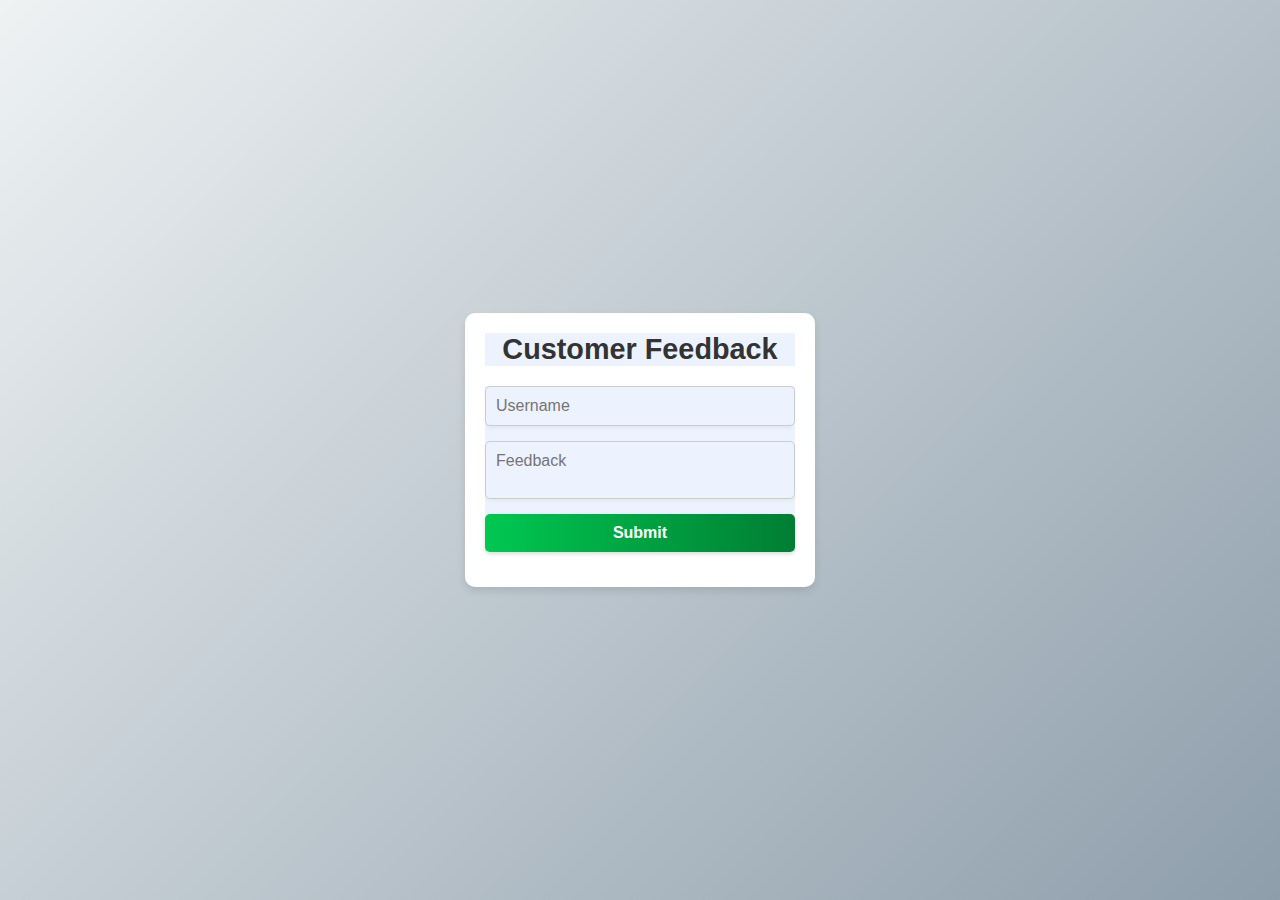
<file: Class-3 (Form Events)/index.html>
<!DOCTYPE html>
<html lang="en">

<head>
    <meta charset="UTF-8">
    <meta http-equiv="X-UA-Compatible" content="IE=edge">
    <meta name="viewport" content="width=device-width, initial-scale=1.0">
    <title>Learning JavaScript</title>

    <link rel="icon" type="image/x-icon" href="/images/favicon.ico">
    <link rel="stylesheet" href="./style.css">
</head>

<body>
    <div class="container">
        <h1>Customer Feedback</h1>
        <form class="feedback-form">
            <input type="text" id="username" placeholder="Username" autocomplete="off">
            <textarea id="feedback" placeholder="Feedback" autocomplete="off"></textarea>
            <input type="submit" id="submit" value="Submit">
        </form>
        <p></p>
    </div>
    

    <script src="./index.js"></script>
</body>

</html>
</file>
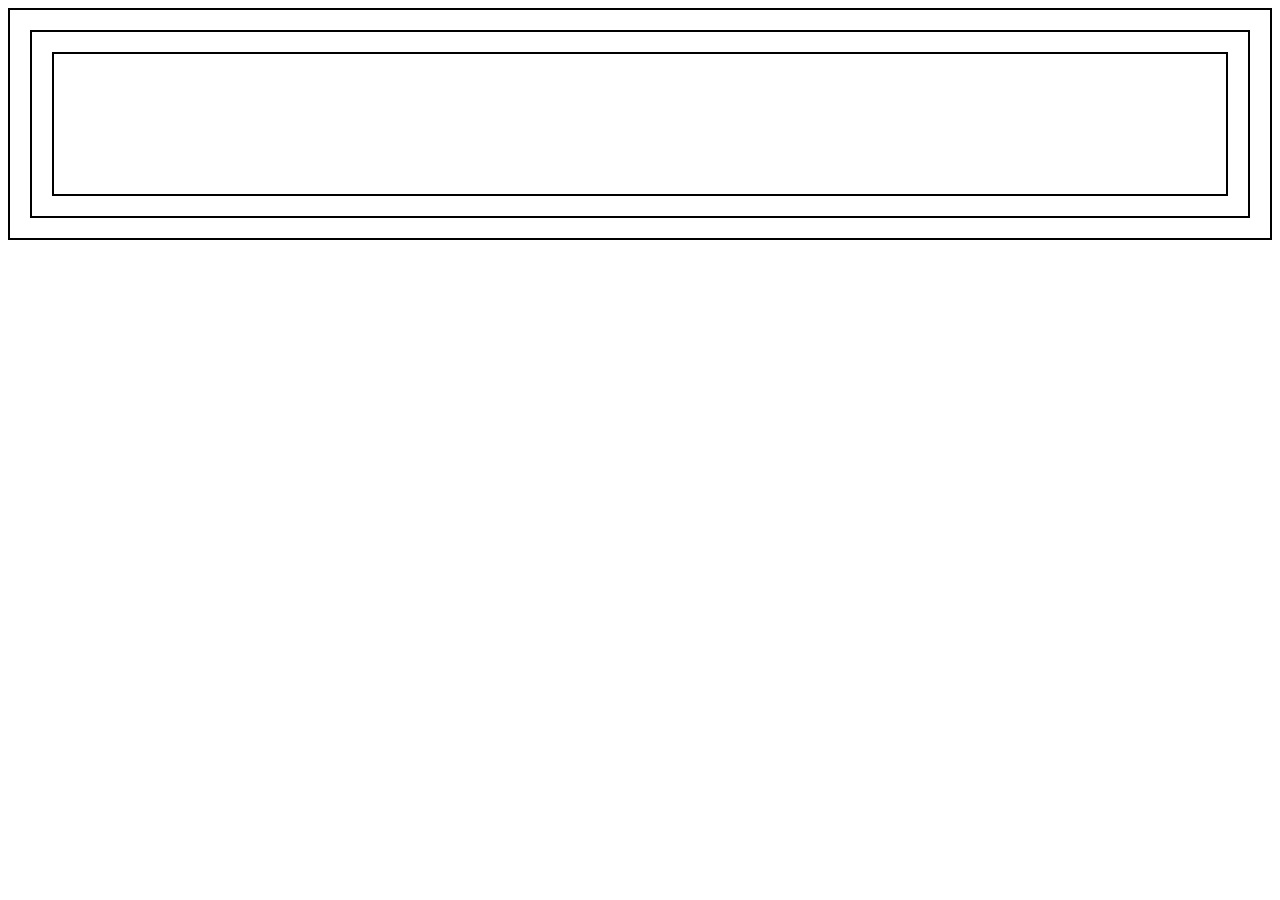
<file: Class-4 (Event Propagation and Delegation)/index.html>
<!DOCTYPE html>
<html lang="en">
  <head>
    <meta charset="UTF-8" />
    <meta name="viewport" content="width=device-width, initial-scale=1.0" />
    <title>Event Propagation</title>
  </head>

  <style>
    div {
      min-height: 100px;
      min-width: 100px;
      padding: 20px;
      border: 2px solid black;
    }

    .test {
      height: 100px;
      width: 100px;
      background-color: red;
    }
  </style>
  <body>
    <div class="grandParent">
      <div class="parent">
        <div class="child"></div>
         
      </div>
    </div>

    
  </body>

  <script>

    let child = document.querySelector('.child')

    child.addEventListener('click' , function(e){
      console.log('Child Clicked')
      
    })

    let parent = document.querySelector('.parent')
    parent.addEventListener('click' , function(e){
      console.log('Parent Clicked')
      e.stopPropagation()
    })

    let grandParent = document.querySelector('.grandParent')
    grandParent.addEventListener('click' , function(){
      console.log('Grand Parent Clicked')
    })

    

  </script>
</html>
</file>
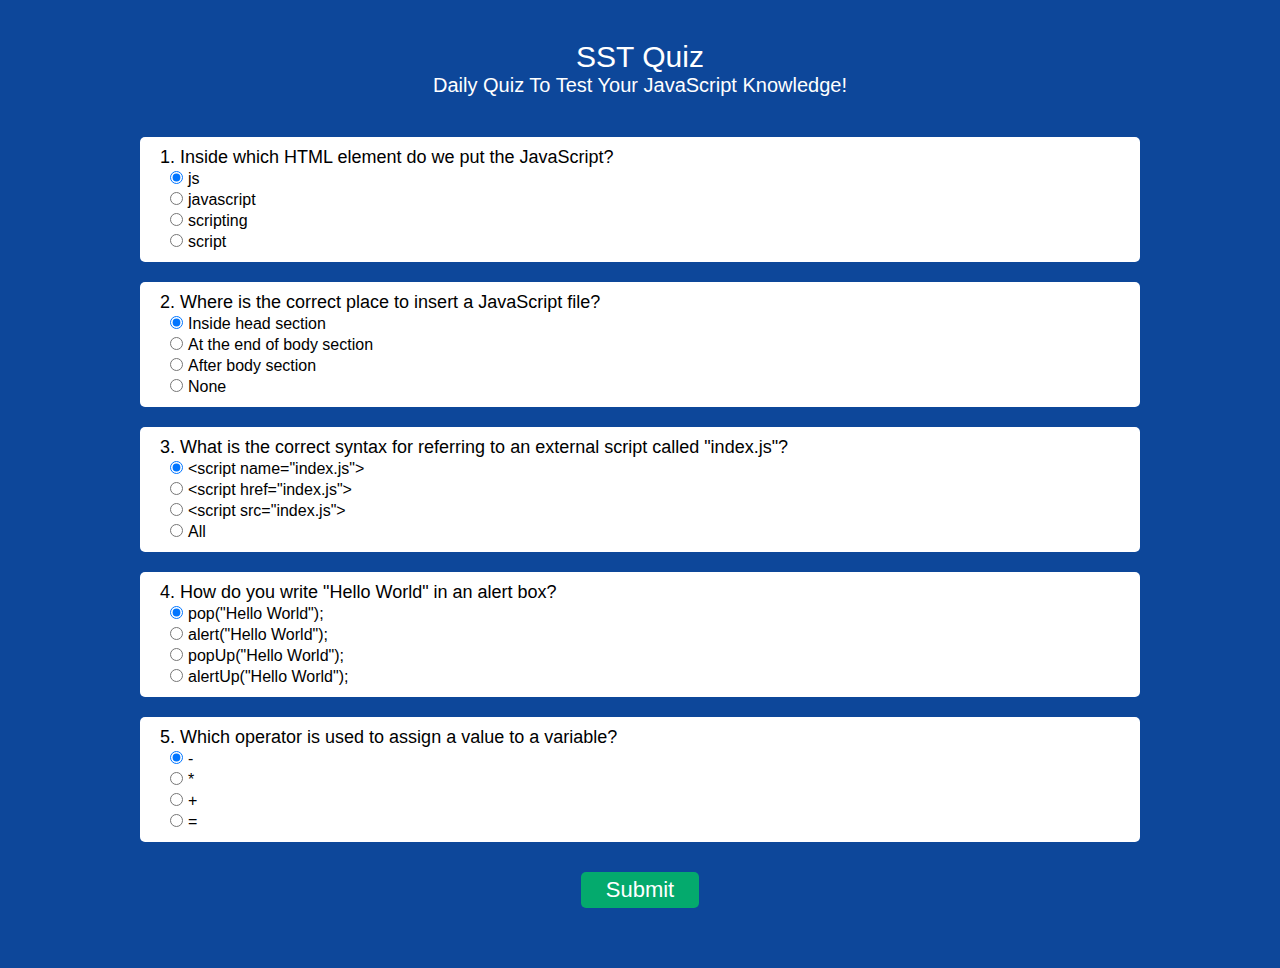
<file: Class-5 (Quiz App)/index.html>
<!DOCTYPE html>
<html lang="en">
<head>
    <meta charset="UTF-8">
    <meta http-equiv="X-UA-Compatible" content="IE=edge">
    <meta name="viewport" content="width=device-width, initial-scale=1.0">
    <title>SST Quiz App  Daily Quiz To Test Your JavaScript Knowledge</title>

    <link rel="stylesheet" href="./style.css">
</head>
<body>

    <main>
        <section class="quiz">
            <div class="heading">
                <p class="title">SST Quiz</p>
                <p class="subtitle">Daily Quiz To Test Your JavaScript Knowledge!</p>
            </div>

            <div class="result hide">
                <p></p>
                <p class="reload">
                    <button onclick="document.location.reload(true)">Try Again?</button>
                </p>
            </div>

            <form class="quiz-form">
                <div class="question">
                    <p>1. Inside which HTML element do we put the JavaScript?</p>
                    <div class="option">
                        <input type="radio" name="q1" id="" value="A" checked>
                        <label for="">js</label>
                    </div>
                    <div class="option">
                        <input type="radio" name="q1" id="" value="B">
                        <label for="">javascript</label>
                    </div>
                    <div class="option">
                        <input type="radio" name="q1" id="" value="C">
                        <label for="">scripting</label>
                    </div>
                    <div class="option">
                        <input type="radio" name="q1" id="" value="D">
                        <label for="">script</label>
                    </div>
                </div>

                <div class="question">
                    <p>2. Where is the correct place to insert a JavaScript file?</p>
                    <div class="option">
                        <input type="radio" name="q2" id="" value="A" checked>
                        <label for="">Inside head section</label>
                    </div>
                    <div class="option">
                        <input type="radio" name="q2" id="" value="B">
                        <label for="">At the end of body section</label>
                    </div>
                    <div class="option">
                        <input type="radio" name="q2" id="" value="C">
                        <label for="">After body section</label>
                    </div>
                    <div class="option">
                        <input type="radio" name="q2" id="" value="D">
                        <label for="">None</label>
                    </div>
                </div>

                <div class="question">
                    <p>3. What is the correct syntax for referring to an external script called "index.js"?</p>
                    <div class="option">
                        <input type="radio" name="q3" id="" value="A" checked>
                        <label for="">&#60;script name="index.js"&#62;</label>
                    </div>
                    <div class="option">
                        <input type="radio" name="q3" id="" value="B">
                        <label for="">&#60;script href="index.js"&#62;</label>
                    </div>
                    <div class="option">
                        <input type="radio" name="q3" id="" value="C">
                        <label for="">&#60;script src="index.js"&#62;</label>
                    </div>
                    <div class="option">
                        <input type="radio" name="q3" id="" value="D">
                        <label for="">All</label>
                    </div>
                </div>

                <div class="question">
                    <p>4. How do you write "Hello World" in an alert box?</p>
                    <div class="option">
                        <input type="radio" name="q4" id="" value="A" checked>
                        <label for="">pop("Hello World");</label>
                    </div>
                    <div class="option">
                        <input type="radio" name="q4" id="" value="B">
                        <label for="">alert("Hello World");</label>
                    </div>
                    <div class="option">
                        <input type="radio" name="q4" id="" value="C">
                        <label for="">popUp("Hello World");</label>
                    </div>
                    <div class="option">
                        <input type="radio" name="q4" id="" value="D">
                        <label for="">alertUp("Hello World");</label>
                    </div>
                </div>

                <div class="question">
                    <p>5. Which operator is used to assign a value to a variable?</p>
                    <div class="option">
                        <input type="radio" name="q5" id="" value="A" checked>
                        <label for="">-</label>
                    </div>
                    <div class="option">
                        <input type="radio" name="q5" id="" value="B">
                        <label for="">*</label>
                    </div>
                    <div class="option">
                        <input type="radio" name="q5" id="" value="C">
                        <label for="">+</label>
                    </div>
                    <div class="option">
                        <input type="radio" name="q5" id="" value="D">
                        <label for="">=</label>
                    </div>
                </div>
                <div class="submit">
                    <input type="submit" value="Submit">
                </div>
            </form>
        </section>
    </main>

    <script src="./optimized.js"></script>
    
</body>
</html>
</file>
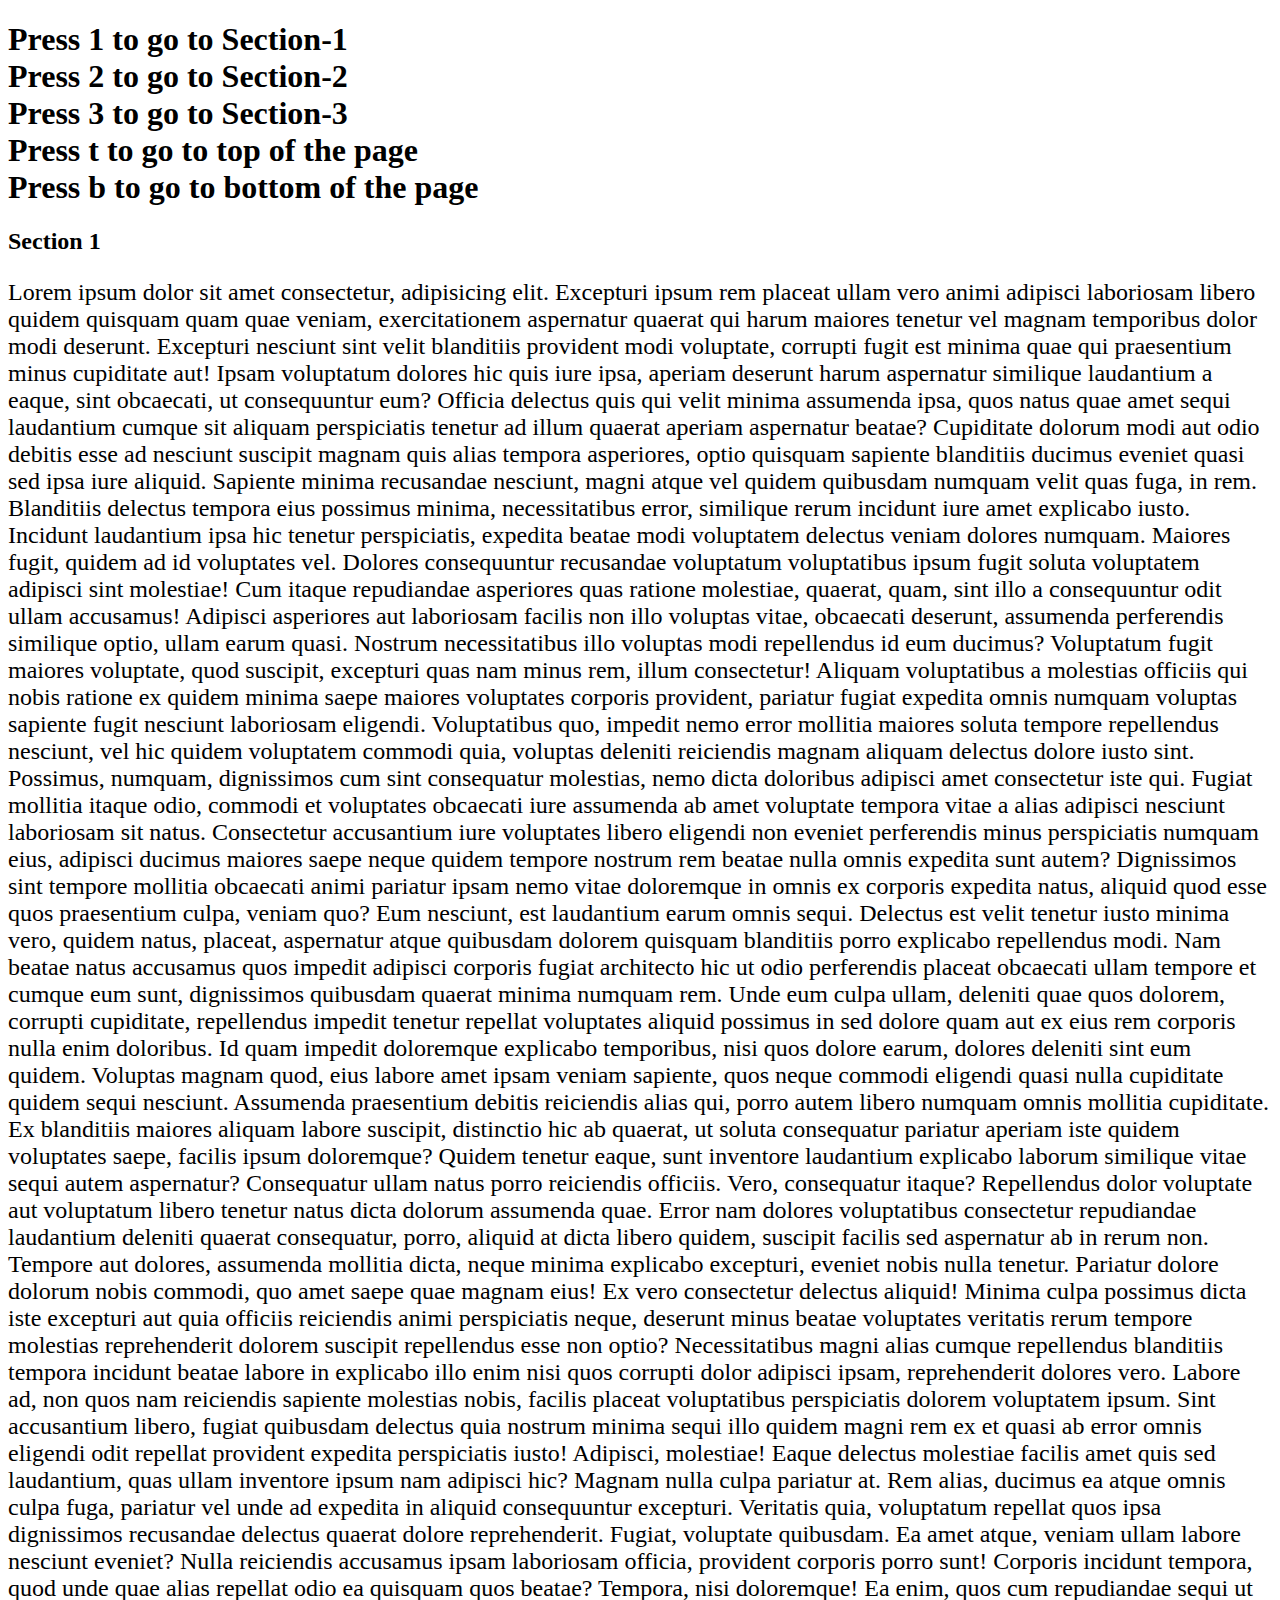
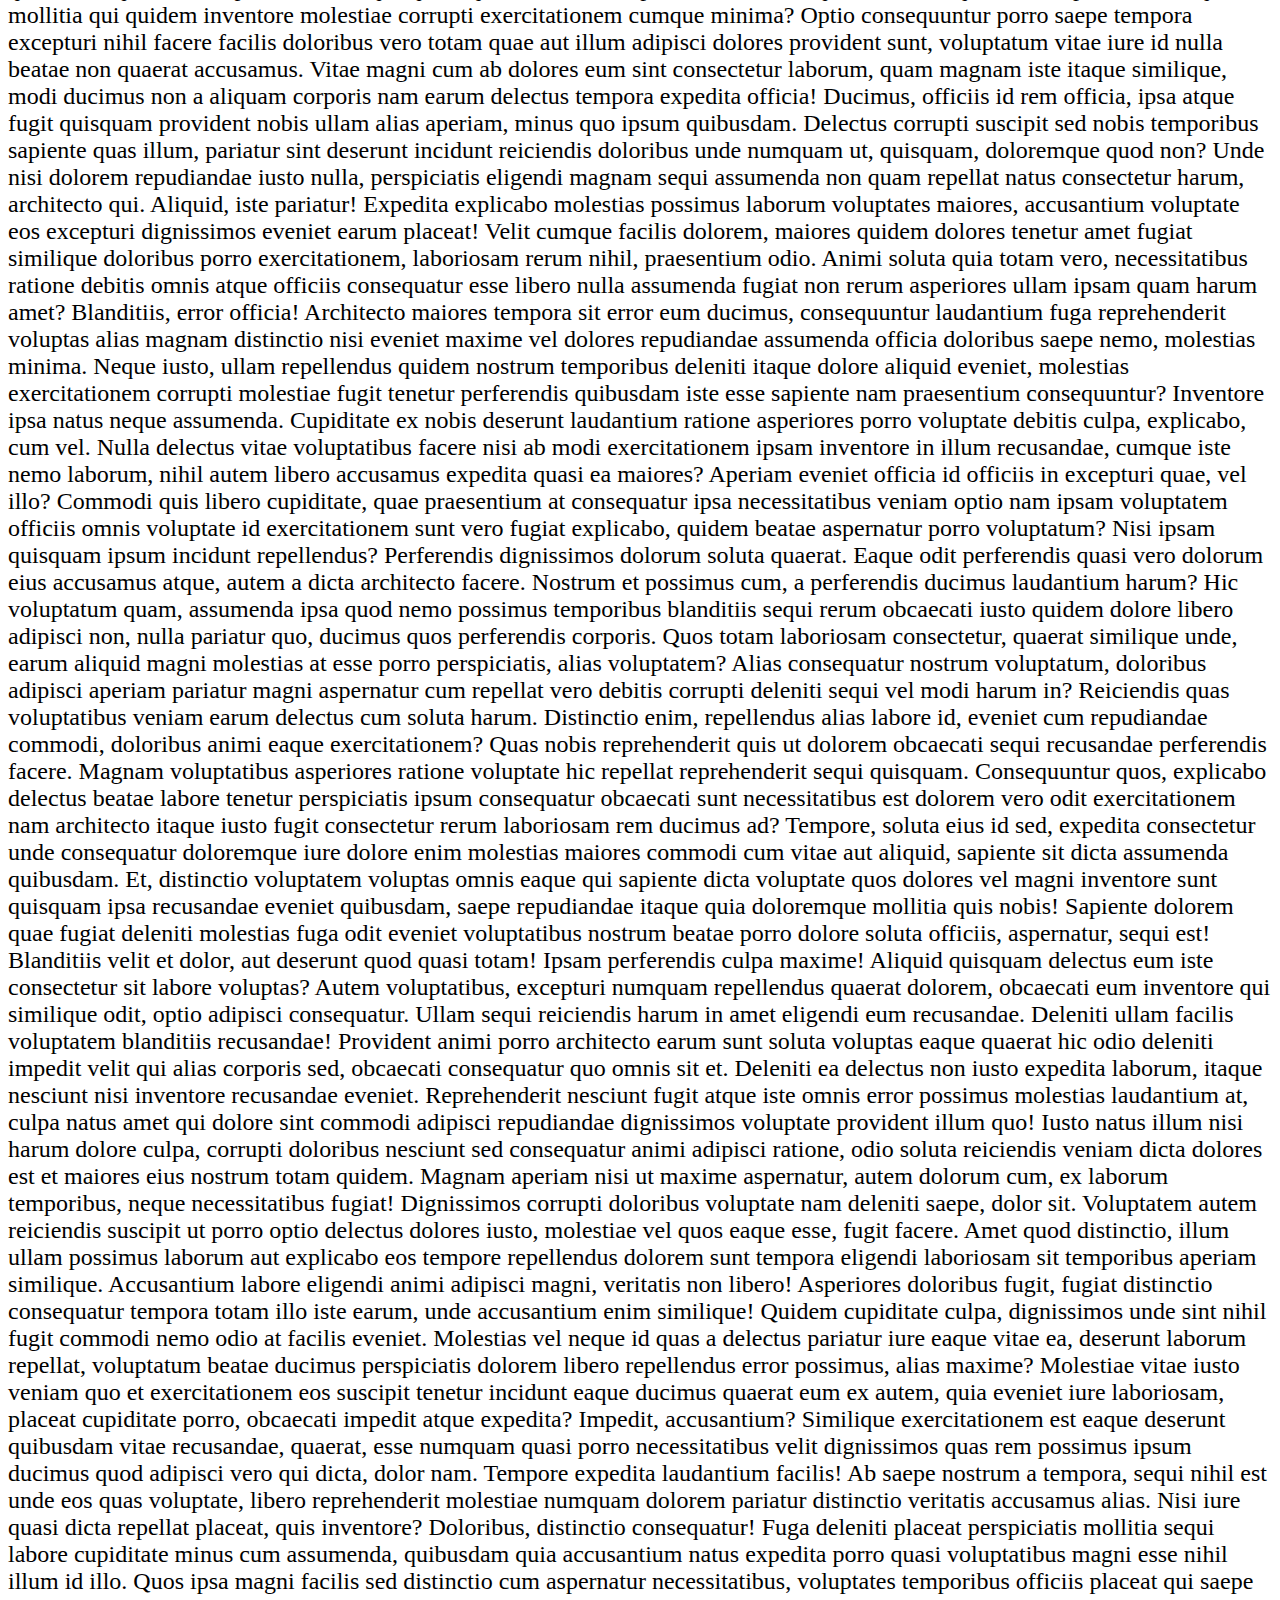
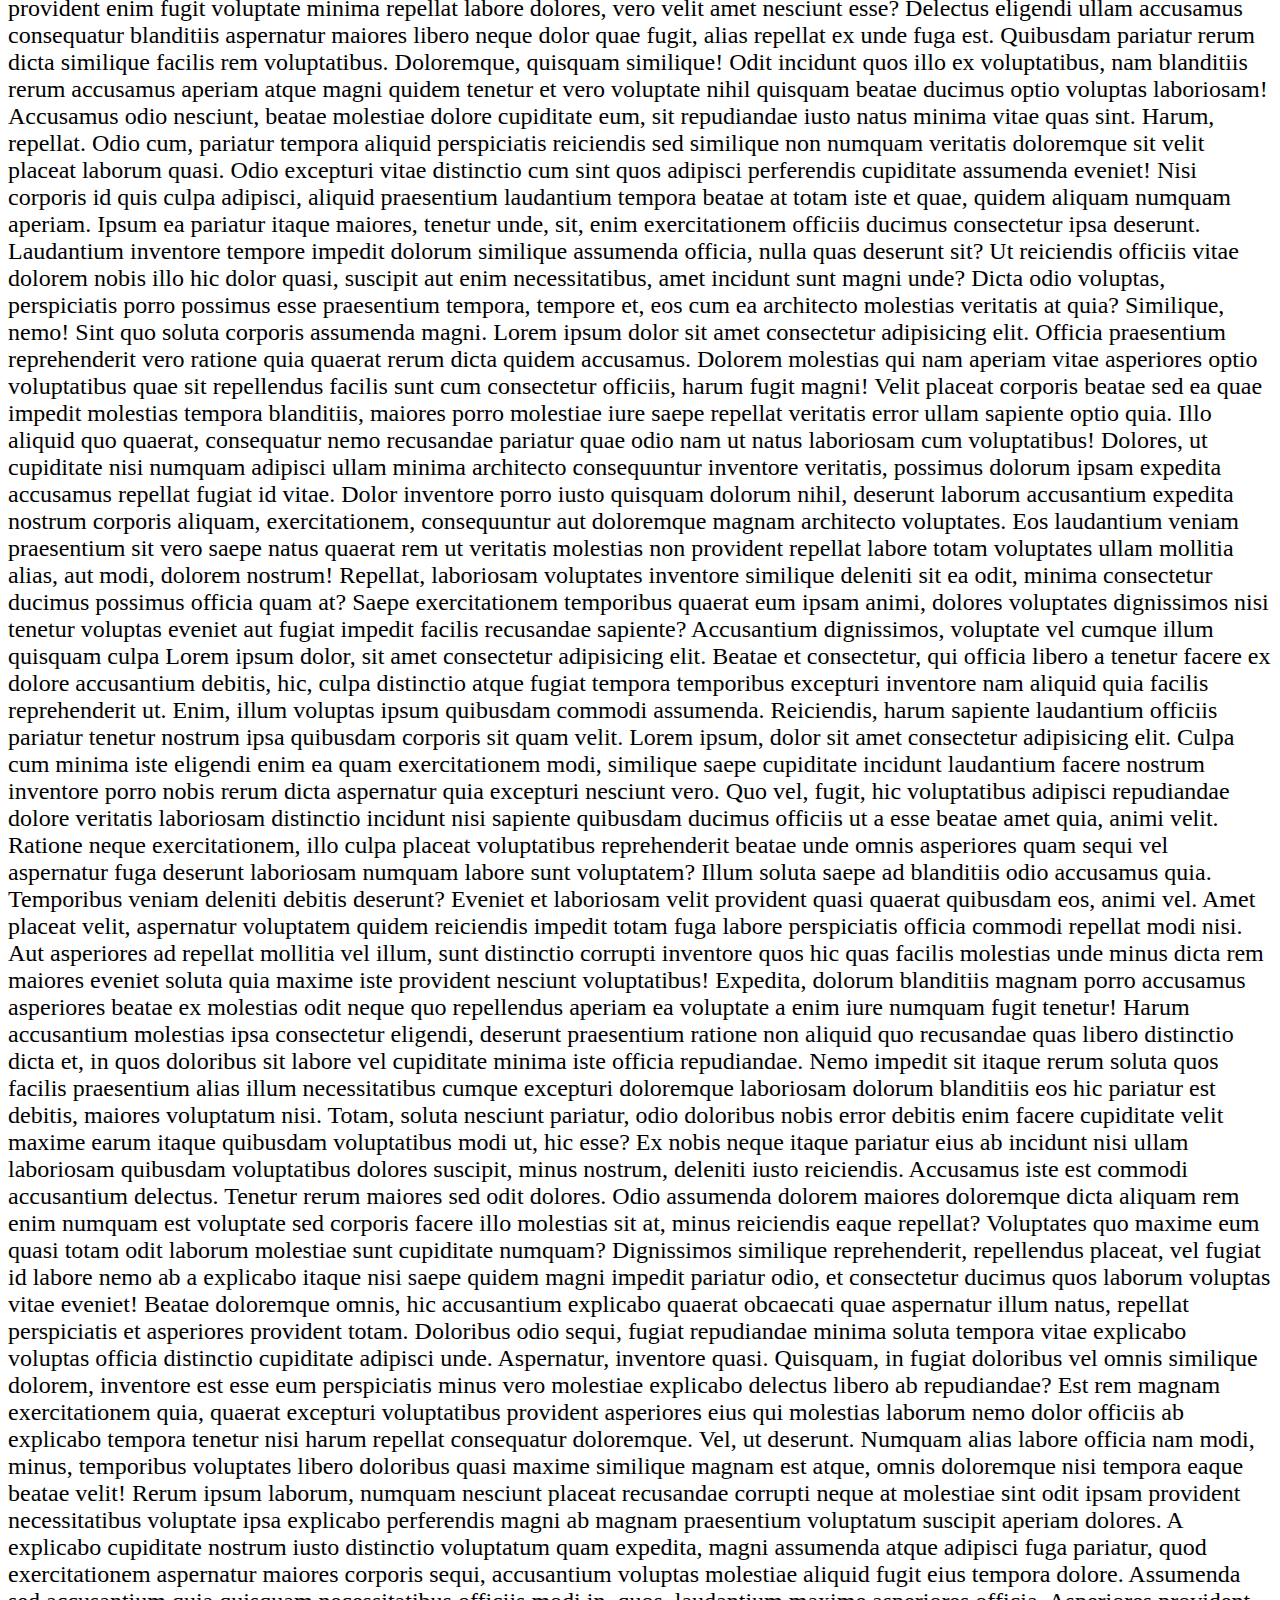
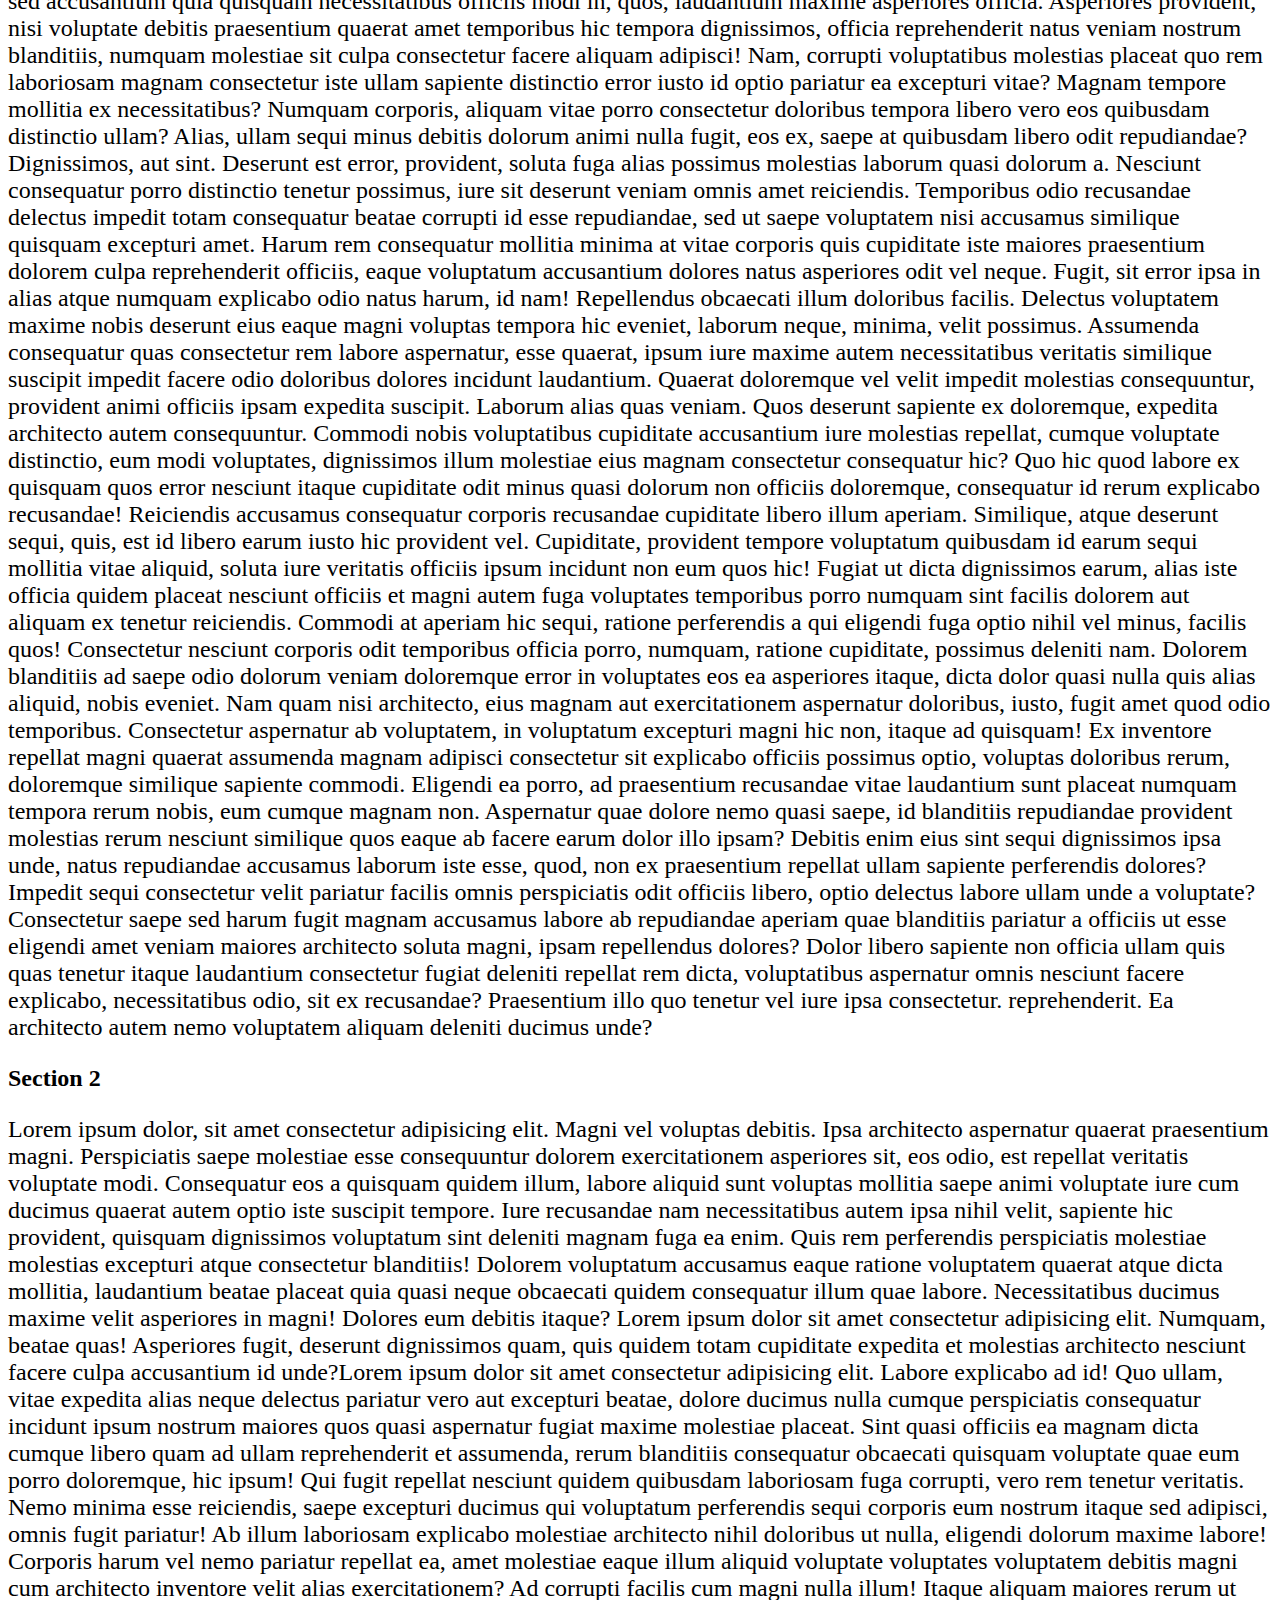
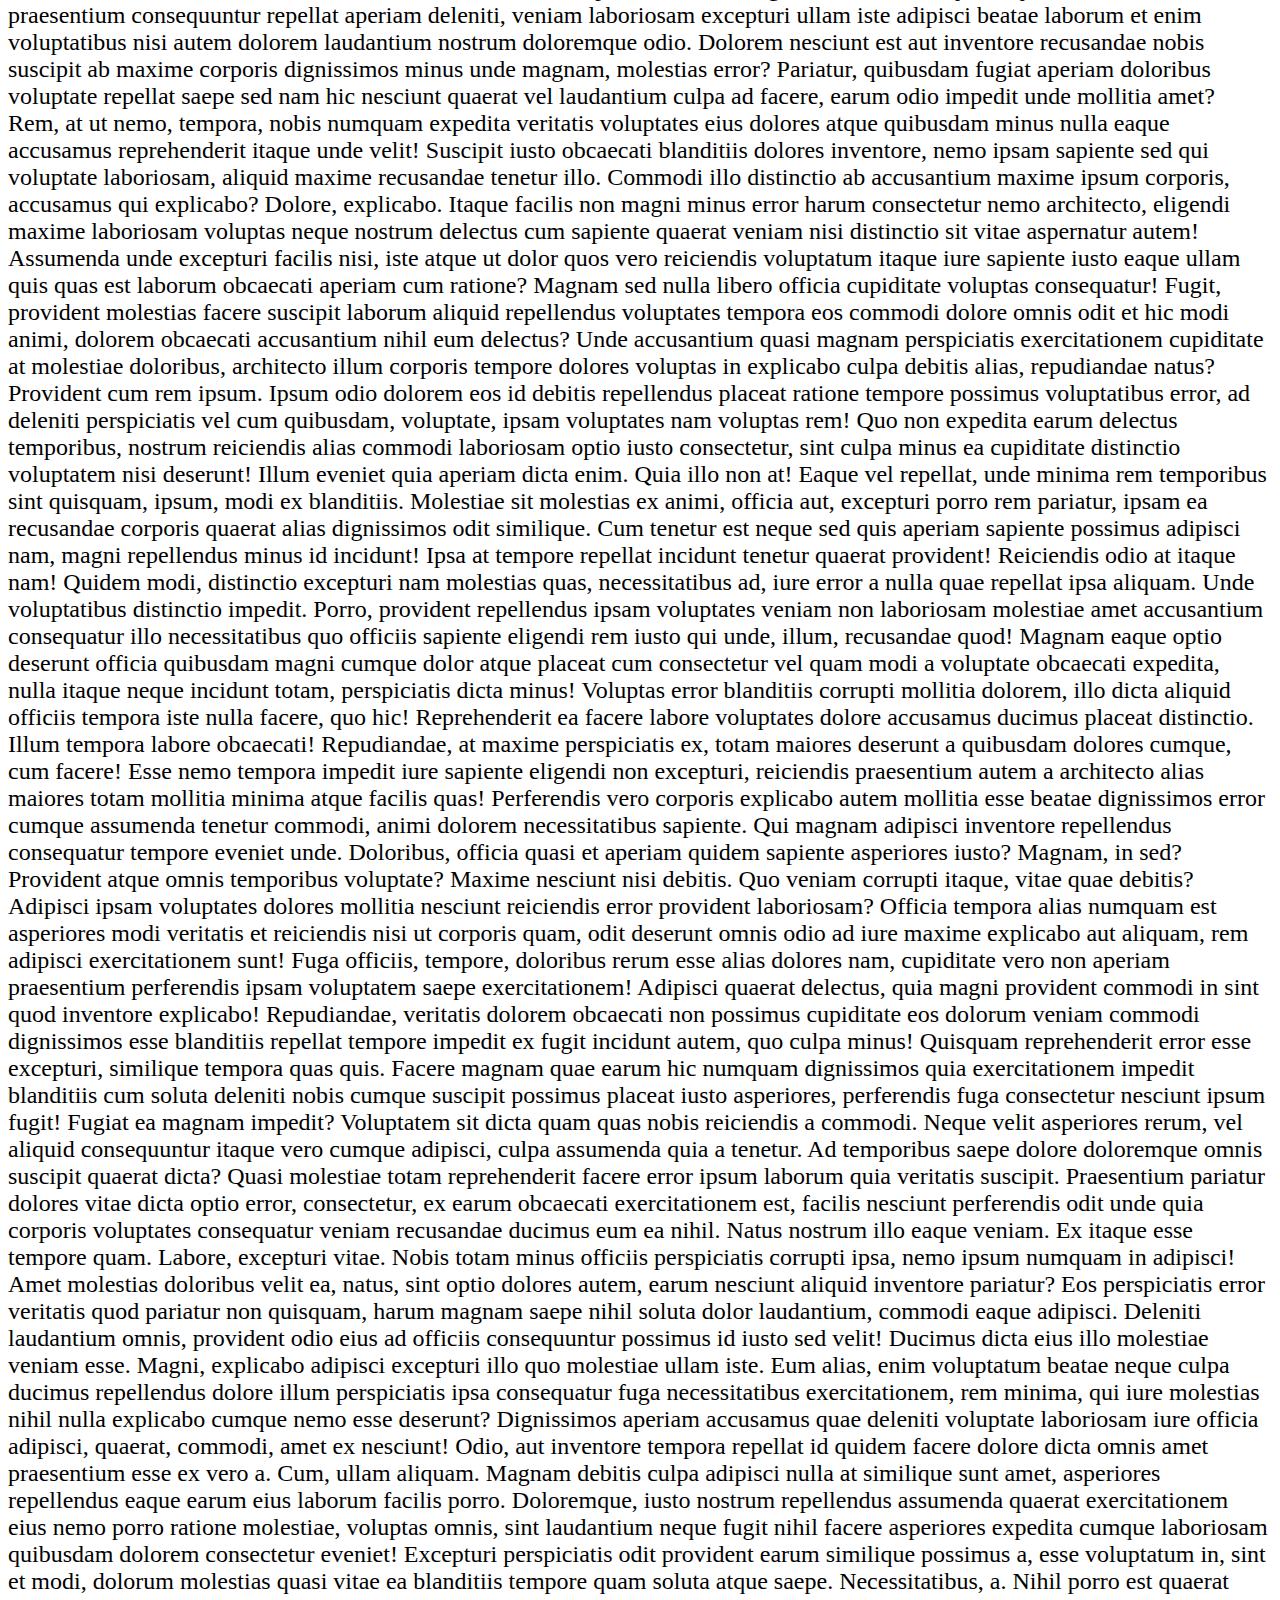
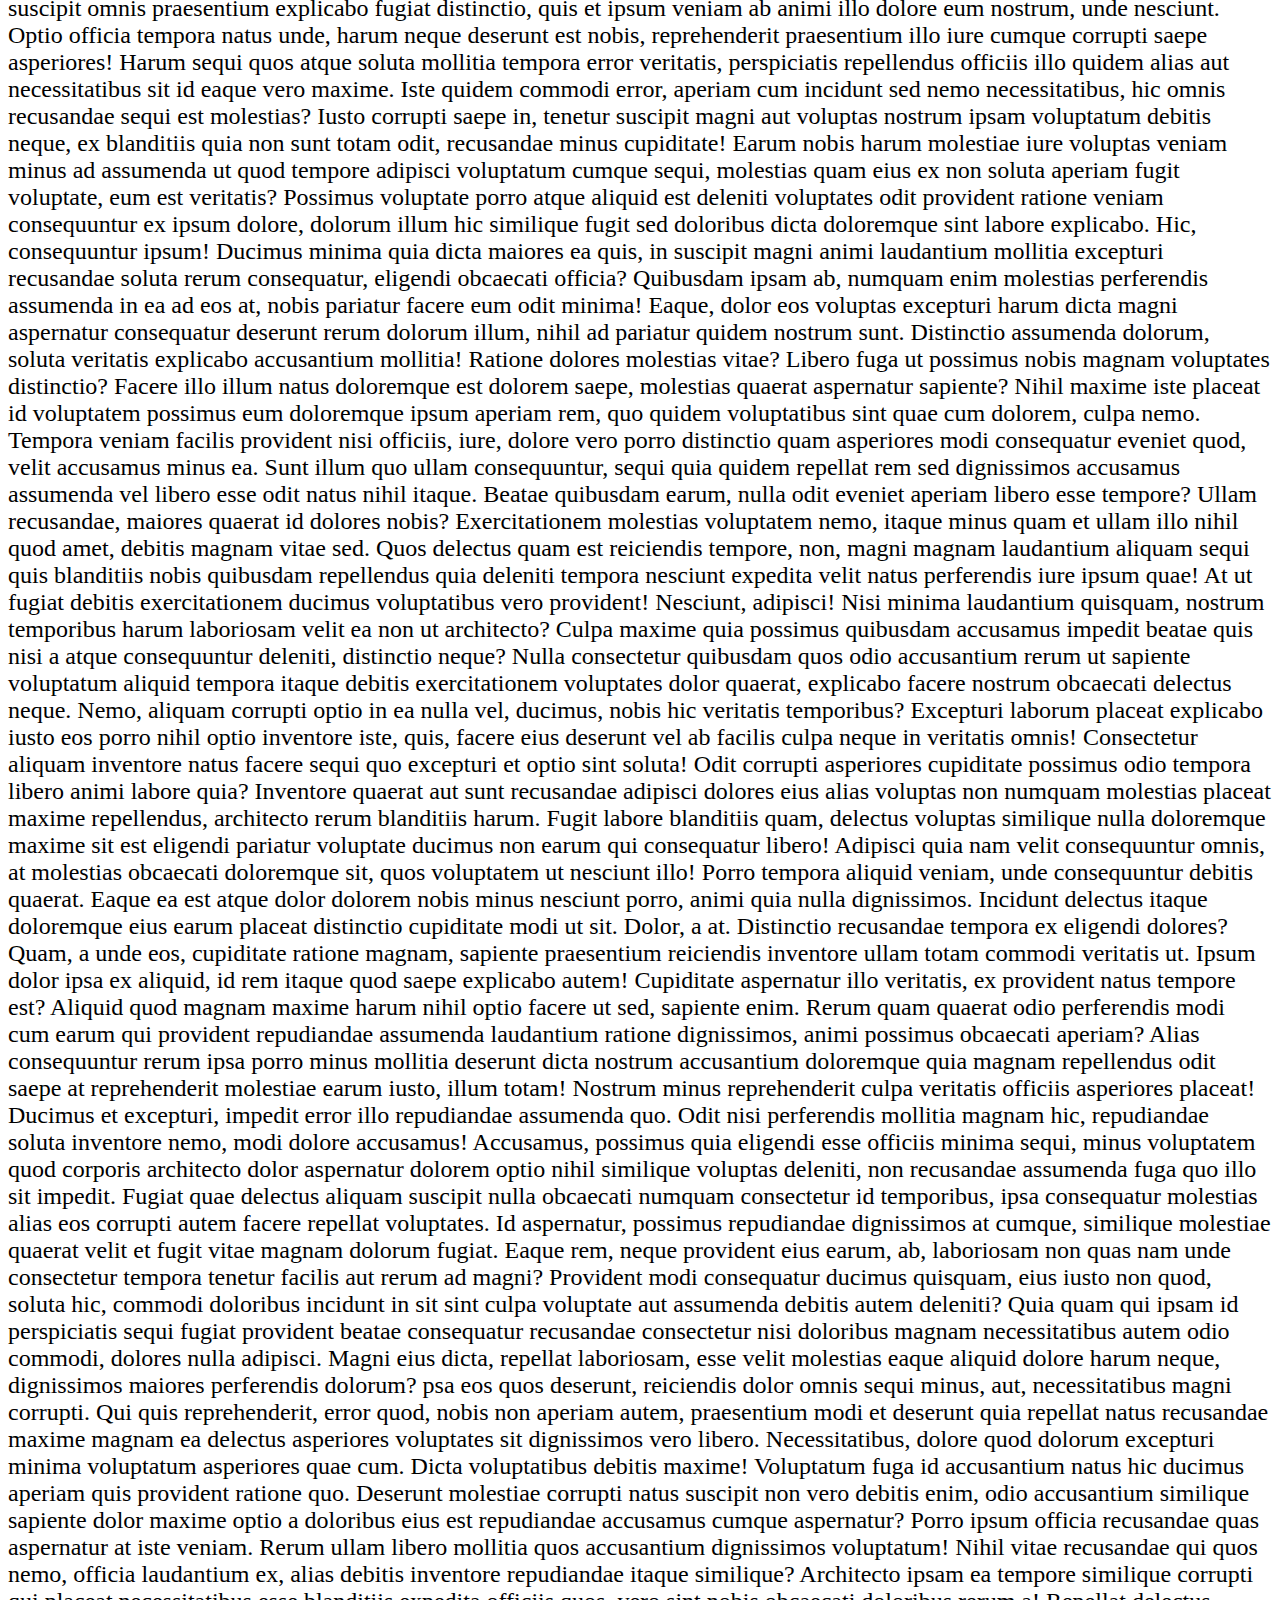
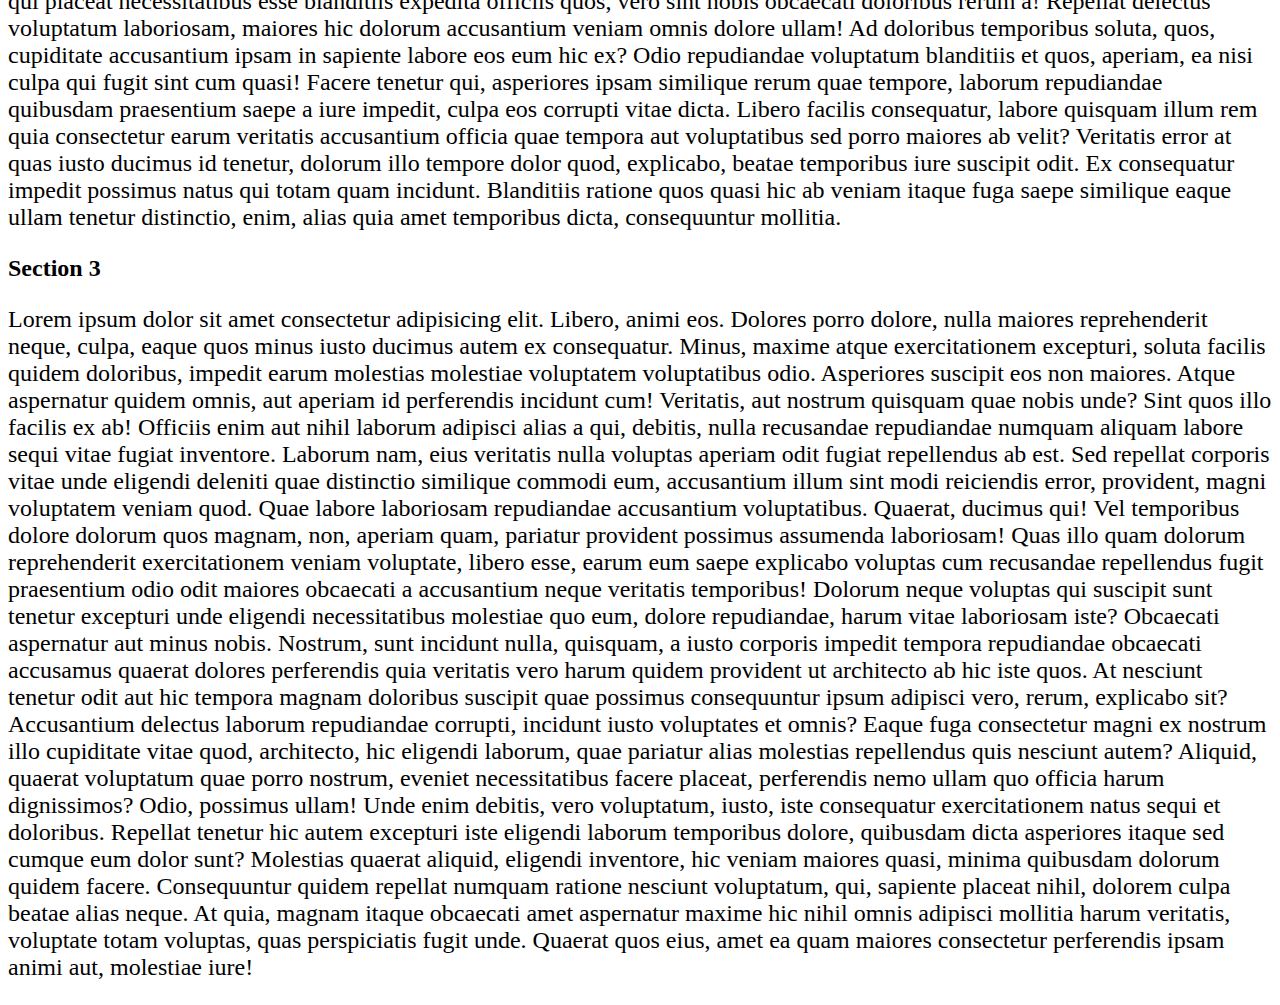
<file: Class-2 (Events)/6 my.html>
<!DOCTYPE html>
<html lang="en">
  <head>
    <meta charset="UTF-8" />
    <meta http - equiv="X-UA-Compatible" content="IE = edge" />
    <meta
      name="viewport"
      content="width = device - width, initial - scale = 1.0"
    />
    <title>Document</title>
    <style>
      p {
        font-size: 1.5rem;
      }
    </style>
  </head>
  <body>
    <h1>
      Press 1 to go to Section-1 <br />
      Press 2 to go to Section-2 <br />
      Press 3 to go to Section-3 <br />
      Press t to go to top of the page <br />
      Press b to go to bottom of the page
    </h1>

    <h2 id="s1">Section 1</h2>
    <p>
      Lorem ipsum dolor sit amet consectetur, adipisicing elit. Excepturi ipsum
      rem placeat ullam vero animi adipisci laboriosam libero quidem quisquam
      quam quae veniam, exercitationem aspernatur quaerat qui harum maiores
      tenetur vel magnam temporibus dolor modi deserunt. Excepturi nesciunt sint
      velit blanditiis provident modi voluptate, corrupti fugit est minima quae
      qui praesentium minus cupiditate aut! Ipsam voluptatum dolores hic quis
      iure ipsa, aperiam deserunt harum aspernatur similique laudantium a eaque,
      sint obcaecati, ut consequuntur eum? Officia delectus quis qui velit
      minima assumenda ipsa, quos natus quae amet sequi laudantium cumque sit
      aliquam perspiciatis tenetur ad illum quaerat aperiam aspernatur beatae?
      Cupiditate dolorum modi aut odio debitis esse ad nesciunt suscipit magnam
      quis alias tempora asperiores, optio quisquam sapiente blanditiis ducimus
      eveniet quasi sed ipsa iure aliquid. Sapiente minima recusandae nesciunt,
      magni atque vel quidem quibusdam numquam velit quas fuga, in rem.
      Blanditiis delectus tempora eius possimus minima, necessitatibus error,
      similique rerum incidunt iure amet explicabo iusto. Incidunt laudantium
      ipsa hic tenetur perspiciatis, expedita beatae modi voluptatem delectus
      veniam dolores numquam. Maiores fugit, quidem ad id voluptates vel.
      Dolores consequuntur recusandae voluptatum voluptatibus ipsum fugit soluta
      voluptatem adipisci sint molestiae! Cum itaque repudiandae asperiores quas
      ratione molestiae, quaerat, quam, sint illo a consequuntur odit ullam
      accusamus! Adipisci asperiores aut laboriosam facilis non illo voluptas
      vitae, obcaecati deserunt, assumenda perferendis similique optio, ullam
      earum quasi. Nostrum necessitatibus illo voluptas modi repellendus id eum
      ducimus? Voluptatum fugit maiores voluptate, quod suscipit, excepturi quas
      nam minus rem, illum consectetur! Aliquam voluptatibus a molestias
      officiis qui nobis ratione ex quidem minima saepe maiores voluptates
      corporis provident, pariatur fugiat expedita omnis numquam voluptas
      sapiente fugit nesciunt laboriosam eligendi. Voluptatibus quo, impedit
      nemo error mollitia maiores soluta tempore repellendus nesciunt, vel hic
      quidem voluptatem commodi quia, voluptas deleniti reiciendis magnam
      aliquam delectus dolore iusto sint. Possimus, numquam, dignissimos cum
      sint consequatur molestias, nemo dicta doloribus adipisci amet consectetur
      iste qui. Fugiat mollitia itaque odio, commodi et voluptates obcaecati
      iure assumenda ab amet voluptate tempora vitae a alias adipisci nesciunt
      laboriosam sit natus. Consectetur accusantium iure voluptates libero
      eligendi non eveniet perferendis minus perspiciatis numquam eius, adipisci
      ducimus maiores saepe neque quidem tempore nostrum rem beatae nulla omnis
      expedita sunt autem? Dignissimos sint tempore mollitia obcaecati animi
      pariatur ipsam nemo vitae doloremque in omnis ex corporis expedita natus,
      aliquid quod esse quos praesentium culpa, veniam quo? Eum nesciunt, est
      laudantium earum omnis sequi. Delectus est velit tenetur iusto minima
      vero, quidem natus, placeat, aspernatur atque quibusdam dolorem quisquam
      blanditiis porro explicabo repellendus modi. Nam beatae natus accusamus
      quos impedit adipisci corporis fugiat architecto hic ut odio perferendis
      placeat obcaecati ullam tempore et cumque eum sunt, dignissimos quibusdam
      quaerat minima numquam rem. Unde eum culpa ullam, deleniti quae quos
      dolorem, corrupti cupiditate, repellendus impedit tenetur repellat
      voluptates aliquid possimus in sed dolore quam aut ex eius rem corporis
      nulla enim doloribus. Id quam impedit doloremque explicabo temporibus,
      nisi quos dolore earum, dolores deleniti sint eum quidem. Voluptas magnam
      quod, eius labore amet ipsam veniam sapiente, quos neque commodi eligendi
      quasi nulla cupiditate quidem sequi nesciunt. Assumenda praesentium
      debitis reiciendis alias qui, porro autem libero numquam omnis mollitia
      cupiditate. Ex blanditiis maiores aliquam labore suscipit, distinctio hic
      ab quaerat, ut soluta consequatur pariatur aperiam iste quidem voluptates
      saepe, facilis ipsum doloremque? Quidem tenetur eaque, sunt inventore
      laudantium explicabo laborum similique vitae sequi autem aspernatur?
      Consequatur ullam natus porro reiciendis officiis. Vero, consequatur
      itaque? Repellendus dolor voluptate aut voluptatum libero tenetur natus
      dicta dolorum assumenda quae. Error nam dolores voluptatibus consectetur
      repudiandae laudantium deleniti quaerat consequatur, porro, aliquid at
      dicta libero quidem, suscipit facilis sed aspernatur ab in rerum non.
      Tempore aut dolores, assumenda mollitia dicta, neque minima explicabo
      excepturi, eveniet nobis nulla tenetur. Pariatur dolore dolorum nobis
      commodi, quo amet saepe quae magnam eius! Ex vero consectetur delectus
      aliquid! Minima culpa possimus dicta iste excepturi aut quia officiis
      reiciendis animi perspiciatis neque, deserunt minus beatae voluptates
      veritatis rerum tempore molestias reprehenderit dolorem suscipit
      repellendus esse non optio? Necessitatibus magni alias cumque repellendus
      blanditiis tempora incidunt beatae labore in explicabo illo enim nisi quos
      corrupti dolor adipisci ipsam, reprehenderit dolores vero. Labore ad, non
      quos nam reiciendis sapiente molestias nobis, facilis placeat voluptatibus
      perspiciatis dolorem voluptatem ipsum. Sint accusantium libero, fugiat
      quibusdam delectus quia nostrum minima sequi illo quidem magni rem ex et
      quasi ab error omnis eligendi odit repellat provident expedita
      perspiciatis iusto! Adipisci, molestiae! Eaque delectus molestiae facilis
      amet quis sed laudantium, quas ullam inventore ipsum nam adipisci hic?
      Magnam nulla culpa pariatur at. Rem alias, ducimus ea atque omnis culpa
      fuga, pariatur vel unde ad expedita in aliquid consequuntur excepturi.
      Veritatis quia, voluptatum repellat quos ipsa dignissimos recusandae
      delectus quaerat dolore reprehenderit. Fugiat, voluptate quibusdam. Ea
      amet atque, veniam ullam labore nesciunt eveniet? Nulla reiciendis
      accusamus ipsam laboriosam officia, provident corporis porro sunt!
      Corporis incidunt tempora, quod unde quae alias repellat odio ea quisquam
      quos beatae? Tempora, nisi doloremque! Ea enim, quos cum repudiandae sequi
      ut mollitia qui quidem inventore molestiae corrupti exercitationem cumque
      minima? Optio consequuntur porro saepe tempora excepturi nihil facere
      facilis doloribus vero totam quae aut illum adipisci dolores provident
      sunt, voluptatum vitae iure id nulla beatae non quaerat accusamus. Vitae
      magni cum ab dolores eum sint consectetur laborum, quam magnam iste itaque
      similique, modi ducimus non a aliquam corporis nam earum delectus tempora
      expedita officia! Ducimus, officiis id rem officia, ipsa atque fugit
      quisquam provident nobis ullam alias aperiam, minus quo ipsum quibusdam.
      Delectus corrupti suscipit sed nobis temporibus sapiente quas illum,
      pariatur sint deserunt incidunt reiciendis doloribus unde numquam ut,
      quisquam, doloremque quod non? Unde nisi dolorem repudiandae iusto nulla,
      perspiciatis eligendi magnam sequi assumenda non quam repellat natus
      consectetur harum, architecto qui. Aliquid, iste pariatur! Expedita
      explicabo molestias possimus laborum voluptates maiores, accusantium
      voluptate eos excepturi dignissimos eveniet earum placeat! Velit cumque
      facilis dolorem, maiores quidem dolores tenetur amet fugiat similique
      doloribus porro exercitationem, laboriosam rerum nihil, praesentium odio.
      Animi soluta quia totam vero, necessitatibus ratione debitis omnis atque
      officiis consequatur esse libero nulla assumenda fugiat non rerum
      asperiores ullam ipsam quam harum amet? Blanditiis, error officia!
      Architecto maiores tempora sit error eum ducimus, consequuntur laudantium
      fuga reprehenderit voluptas alias magnam distinctio nisi eveniet maxime
      vel dolores repudiandae assumenda officia doloribus saepe nemo, molestias
      minima. Neque iusto, ullam repellendus quidem nostrum temporibus deleniti
      itaque dolore aliquid eveniet, molestias exercitationem corrupti molestiae
      fugit tenetur perferendis quibusdam iste esse sapiente nam praesentium
      consequuntur? Inventore ipsa natus neque assumenda. Cupiditate ex nobis
      deserunt laudantium ratione asperiores porro voluptate debitis culpa,
      explicabo, cum vel. Nulla delectus vitae voluptatibus facere nisi ab modi
      exercitationem ipsam inventore in illum recusandae, cumque iste nemo
      laborum, nihil autem libero accusamus expedita quasi ea maiores? Aperiam
      eveniet officia id officiis in excepturi quae, vel illo? Commodi quis
      libero cupiditate, quae praesentium at consequatur ipsa necessitatibus
      veniam optio nam ipsam voluptatem officiis omnis voluptate id
      exercitationem sunt vero fugiat explicabo, quidem beatae aspernatur porro
      voluptatum? Nisi ipsam quisquam ipsum incidunt repellendus? Perferendis
      dignissimos dolorum soluta quaerat. Eaque odit perferendis quasi vero
      dolorum eius accusamus atque, autem a dicta architecto facere. Nostrum et
      possimus cum, a perferendis ducimus laudantium harum? Hic voluptatum quam,
      assumenda ipsa quod nemo possimus temporibus blanditiis sequi rerum
      obcaecati iusto quidem dolore libero adipisci non, nulla pariatur quo,
      ducimus quos perferendis corporis. Quos totam laboriosam consectetur,
      quaerat similique unde, earum aliquid magni molestias at esse porro
      perspiciatis, alias voluptatem? Alias consequatur nostrum voluptatum,
      doloribus adipisci aperiam pariatur magni aspernatur cum repellat vero
      debitis corrupti deleniti sequi vel modi harum in? Reiciendis quas
      voluptatibus veniam earum delectus cum soluta harum. Distinctio enim,
      repellendus alias labore id, eveniet cum repudiandae commodi, doloribus
      animi eaque exercitationem? Quas nobis reprehenderit quis ut dolorem
      obcaecati sequi recusandae perferendis facere. Magnam voluptatibus
      asperiores ratione voluptate hic repellat reprehenderit sequi quisquam.
      Consequuntur quos, explicabo delectus beatae labore tenetur perspiciatis
      ipsum consequatur obcaecati sunt necessitatibus est dolorem vero odit
      exercitationem nam architecto itaque iusto fugit consectetur rerum
      laboriosam rem ducimus ad? Tempore, soluta eius id sed, expedita
      consectetur unde consequatur doloremque iure dolore enim molestias maiores
      commodi cum vitae aut aliquid, sapiente sit dicta assumenda quibusdam. Et,
      distinctio voluptatem voluptas omnis eaque qui sapiente dicta voluptate
      quos dolores vel magni inventore sunt quisquam ipsa recusandae eveniet
      quibusdam, saepe repudiandae itaque quia doloremque mollitia quis nobis!
      Sapiente dolorem quae fugiat deleniti molestias fuga odit eveniet
      voluptatibus nostrum beatae porro dolore soluta officiis, aspernatur,
      sequi est! Blanditiis velit et dolor, aut deserunt quod quasi totam! Ipsam
      perferendis culpa maxime! Aliquid quisquam delectus eum iste consectetur
      sit labore voluptas? Autem voluptatibus, excepturi numquam repellendus
      quaerat dolorem, obcaecati eum inventore qui similique odit, optio
      adipisci consequatur. Ullam sequi reiciendis harum in amet eligendi eum
      recusandae. Deleniti ullam facilis voluptatem blanditiis recusandae!
      Provident animi porro architecto earum sunt soluta voluptas eaque quaerat
      hic odio deleniti impedit velit qui alias corporis sed, obcaecati
      consequatur quo omnis sit et. Deleniti ea delectus non iusto expedita
      laborum, itaque nesciunt nisi inventore recusandae eveniet. Reprehenderit
      nesciunt fugit atque iste omnis error possimus molestias laudantium at,
      culpa natus amet qui dolore sint commodi adipisci repudiandae dignissimos
      voluptate provident illum quo! Iusto natus illum nisi harum dolore culpa,
      corrupti doloribus nesciunt sed consequatur animi adipisci ratione, odio
      soluta reiciendis veniam dicta dolores est et maiores eius nostrum totam
      quidem. Magnam aperiam nisi ut maxime aspernatur, autem dolorum cum, ex
      laborum temporibus, neque necessitatibus fugiat! Dignissimos corrupti
      doloribus voluptate nam deleniti saepe, dolor sit. Voluptatem autem
      reiciendis suscipit ut porro optio delectus dolores iusto, molestiae vel
      quos eaque esse, fugit facere. Amet quod distinctio, illum ullam possimus
      laborum aut explicabo eos tempore repellendus dolorem sunt tempora
      eligendi laboriosam sit temporibus aperiam similique. Accusantium labore
      eligendi animi adipisci magni, veritatis non libero! Asperiores doloribus
      fugit, fugiat distinctio consequatur tempora totam illo iste earum, unde
      accusantium enim similique! Quidem cupiditate culpa, dignissimos unde sint
      nihil fugit commodi nemo odio at facilis eveniet. Molestias vel neque id
      quas a delectus pariatur iure eaque vitae ea, deserunt laborum repellat,
      voluptatum beatae ducimus perspiciatis dolorem libero repellendus error
      possimus, alias maxime? Molestiae vitae iusto veniam quo et exercitationem
      eos suscipit tenetur incidunt eaque ducimus quaerat eum ex autem, quia
      eveniet iure laboriosam, placeat cupiditate porro, obcaecati impedit atque
      expedita? Impedit, accusantium? Similique exercitationem est eaque
      deserunt quibusdam vitae recusandae, quaerat, esse numquam quasi porro
      necessitatibus velit dignissimos quas rem possimus ipsum ducimus quod
      adipisci vero qui dicta, dolor nam. Tempore expedita laudantium facilis!
      Ab saepe nostrum a tempora, sequi nihil est unde eos quas voluptate,
      libero reprehenderit molestiae numquam dolorem pariatur distinctio
      veritatis accusamus alias. Nisi iure quasi dicta repellat placeat, quis
      inventore? Doloribus, distinctio consequatur! Fuga deleniti placeat
      perspiciatis mollitia sequi labore cupiditate minus cum assumenda,
      quibusdam quia accusantium natus expedita porro quasi voluptatibus magni
      esse nihil illum id illo. Quos ipsa magni facilis sed distinctio cum
      aspernatur necessitatibus, voluptates temporibus officiis placeat qui
      saepe provident enim fugit voluptate minima repellat labore dolores, vero
      velit amet nesciunt esse? Delectus eligendi ullam accusamus consequatur
      blanditiis aspernatur maiores libero neque dolor quae fugit, alias
      repellat ex unde fuga est. Quibusdam pariatur rerum dicta similique
      facilis rem voluptatibus. Doloremque, quisquam similique! Odit incidunt
      quos illo ex voluptatibus, nam blanditiis rerum accusamus aperiam atque
      magni quidem tenetur et vero voluptate nihil quisquam beatae ducimus optio
      voluptas laboriosam! Accusamus odio nesciunt, beatae molestiae dolore
      cupiditate eum, sit repudiandae iusto natus minima vitae quas sint. Harum,
      repellat. Odio cum, pariatur tempora aliquid perspiciatis reiciendis sed
      similique non numquam veritatis doloremque sit velit placeat laborum
      quasi. Odio excepturi vitae distinctio cum sint quos adipisci perferendis
      cupiditate assumenda eveniet! Nisi corporis id quis culpa adipisci,
      aliquid praesentium laudantium tempora beatae at totam iste et quae,
      quidem aliquam numquam aperiam. Ipsum ea pariatur itaque maiores, tenetur
      unde, sit, enim exercitationem officiis ducimus consectetur ipsa deserunt.
      Laudantium inventore tempore impedit dolorum similique assumenda officia,
      nulla quas deserunt sit? Ut reiciendis officiis vitae dolorem nobis illo
      hic dolor quasi, suscipit aut enim necessitatibus, amet incidunt sunt
      magni unde? Dicta odio voluptas, perspiciatis porro possimus esse
      praesentium tempora, tempore et, eos cum ea architecto molestias veritatis
      at quia? Similique, nemo! Sint quo soluta corporis assumenda magni. Lorem
      ipsum dolor sit amet consectetur adipisicing elit. Officia praesentium
      reprehenderit vero ratione quia quaerat rerum dicta quidem accusamus.
      Dolorem molestias qui nam aperiam vitae asperiores optio voluptatibus quae
      sit repellendus facilis sunt cum consectetur officiis, harum fugit magni!
      Velit placeat corporis beatae sed ea quae impedit molestias tempora
      blanditiis, maiores porro molestiae iure saepe repellat veritatis error
      ullam sapiente optio quia. Illo aliquid quo quaerat, consequatur nemo
      recusandae pariatur quae odio nam ut natus laboriosam cum voluptatibus!
      Dolores, ut cupiditate nisi numquam adipisci ullam minima architecto
      consequuntur inventore veritatis, possimus dolorum ipsam expedita
      accusamus repellat fugiat id vitae. Dolor inventore porro iusto quisquam
      dolorum nihil, deserunt laborum accusantium expedita nostrum corporis
      aliquam, exercitationem, consequuntur aut doloremque magnam architecto
      voluptates. Eos laudantium veniam praesentium sit vero saepe natus quaerat
      rem ut veritatis molestias non provident repellat labore totam voluptates
      ullam mollitia alias, aut modi, dolorem nostrum! Repellat, laboriosam
      voluptates inventore similique deleniti sit ea odit, minima consectetur
      ducimus possimus officia quam at? Saepe exercitationem temporibus quaerat
      eum ipsam animi, dolores voluptates dignissimos nisi tenetur voluptas
      eveniet aut fugiat impedit facilis recusandae sapiente? Accusantium
      dignissimos, voluptate vel cumque illum quisquam culpa Lorem ipsum dolor,
      sit amet consectetur adipisicing elit. Beatae et consectetur, qui officia
      libero a tenetur facere ex dolore accusantium debitis, hic, culpa
      distinctio atque fugiat tempora temporibus excepturi inventore nam aliquid
      quia facilis reprehenderit ut. Enim, illum voluptas ipsum quibusdam
      commodi assumenda. Reiciendis, harum sapiente laudantium officiis pariatur
      tenetur nostrum ipsa quibusdam corporis sit quam velit. Lorem ipsum, dolor
      sit amet consectetur adipisicing elit. Culpa cum minima iste eligendi enim
      ea quam exercitationem modi, similique saepe cupiditate incidunt
      laudantium facere nostrum inventore porro nobis rerum dicta aspernatur
      quia excepturi nesciunt vero. Quo vel, fugit, hic voluptatibus adipisci
      repudiandae dolore veritatis laboriosam distinctio incidunt nisi sapiente
      quibusdam ducimus officiis ut a esse beatae amet quia, animi velit.
      Ratione neque exercitationem, illo culpa placeat voluptatibus
      reprehenderit beatae unde omnis asperiores quam sequi vel aspernatur fuga
      deserunt laboriosam numquam labore sunt voluptatem? Illum soluta saepe ad
      blanditiis odio accusamus quia. Temporibus veniam deleniti debitis
      deserunt? Eveniet et laboriosam velit provident quasi quaerat quibusdam
      eos, animi vel. Amet placeat velit, aspernatur voluptatem quidem
      reiciendis impedit totam fuga labore perspiciatis officia commodi repellat
      modi nisi. Aut asperiores ad repellat mollitia vel illum, sunt distinctio
      corrupti inventore quos hic quas facilis molestias unde minus dicta rem
      maiores eveniet soluta quia maxime iste provident nesciunt voluptatibus!
      Expedita, dolorum blanditiis magnam porro accusamus asperiores beatae ex
      molestias odit neque quo repellendus aperiam ea voluptate a enim iure
      numquam fugit tenetur! Harum accusantium molestias ipsa consectetur
      eligendi, deserunt praesentium ratione non aliquid quo recusandae quas
      libero distinctio dicta et, in quos doloribus sit labore vel cupiditate
      minima iste officia repudiandae. Nemo impedit sit itaque rerum soluta quos
      facilis praesentium alias illum necessitatibus cumque excepturi doloremque
      laboriosam dolorum blanditiis eos hic pariatur est debitis, maiores
      voluptatum nisi. Totam, soluta nesciunt pariatur, odio doloribus nobis
      error debitis enim facere cupiditate velit maxime earum itaque quibusdam
      voluptatibus modi ut, hic esse? Ex nobis neque itaque pariatur eius ab
      incidunt nisi ullam laboriosam quibusdam voluptatibus dolores suscipit,
      minus nostrum, deleniti iusto reiciendis. Accusamus iste est commodi
      accusantium delectus. Tenetur rerum maiores sed odit dolores. Odio
      assumenda dolorem maiores doloremque dicta aliquam rem enim numquam est
      voluptate sed corporis facere illo molestias sit at, minus reiciendis
      eaque repellat? Voluptates quo maxime eum quasi totam odit laborum
      molestiae sunt cupiditate numquam? Dignissimos similique reprehenderit,
      repellendus placeat, vel fugiat id labore nemo ab a explicabo itaque nisi
      saepe quidem magni impedit pariatur odio, et consectetur ducimus quos
      laborum voluptas vitae eveniet! Beatae doloremque omnis, hic accusantium
      explicabo quaerat obcaecati quae aspernatur illum natus, repellat
      perspiciatis et asperiores provident totam. Doloribus odio sequi, fugiat
      repudiandae minima soluta tempora vitae explicabo voluptas officia
      distinctio cupiditate adipisci unde. Aspernatur, inventore quasi.
      Quisquam, in fugiat doloribus vel omnis similique dolorem, inventore est
      esse eum perspiciatis minus vero molestiae explicabo delectus libero ab
      repudiandae? Est rem magnam exercitationem quia, quaerat excepturi
      voluptatibus provident asperiores eius qui molestias laborum nemo dolor
      officiis ab explicabo tempora tenetur nisi harum repellat consequatur
      doloremque. Vel, ut deserunt. Numquam alias labore officia nam modi,
      minus, temporibus voluptates libero doloribus quasi maxime similique
      magnam est atque, omnis doloremque nisi tempora eaque beatae velit! Rerum
      ipsum laborum, numquam nesciunt placeat recusandae corrupti neque at
      molestiae sint odit ipsam provident necessitatibus voluptate ipsa
      explicabo perferendis magni ab magnam praesentium voluptatum suscipit
      aperiam dolores. A explicabo cupiditate nostrum iusto distinctio
      voluptatum quam expedita, magni assumenda atque adipisci fuga pariatur,
      quod exercitationem aspernatur maiores corporis sequi, accusantium
      voluptas molestiae aliquid fugit eius tempora dolore. Assumenda sed
      accusantium quia quisquam necessitatibus officiis modi in, quos,
      laudantium maxime asperiores officia. Asperiores provident, nisi voluptate
      debitis praesentium quaerat amet temporibus hic tempora dignissimos,
      officia reprehenderit natus veniam nostrum blanditiis, numquam molestiae
      sit culpa consectetur facere aliquam adipisci! Nam, corrupti voluptatibus
      molestias placeat quo rem laboriosam magnam consectetur iste ullam
      sapiente distinctio error iusto id optio pariatur ea excepturi vitae?
      Magnam tempore mollitia ex necessitatibus? Numquam corporis, aliquam vitae
      porro consectetur doloribus tempora libero vero eos quibusdam distinctio
      ullam? Alias, ullam sequi minus debitis dolorum animi nulla fugit, eos ex,
      saepe at quibusdam libero odit repudiandae? Dignissimos, aut sint.
      Deserunt est error, provident, soluta fuga alias possimus molestias
      laborum quasi dolorum a. Nesciunt consequatur porro distinctio tenetur
      possimus, iure sit deserunt veniam omnis amet reiciendis. Temporibus odio
      recusandae delectus impedit totam consequatur beatae corrupti id esse
      repudiandae, sed ut saepe voluptatem nisi accusamus similique quisquam
      excepturi amet. Harum rem consequatur mollitia minima at vitae corporis
      quis cupiditate iste maiores praesentium dolorem culpa reprehenderit
      officiis, eaque voluptatum accusantium dolores natus asperiores odit vel
      neque. Fugit, sit error ipsa in alias atque numquam explicabo odio natus
      harum, id nam! Repellendus obcaecati illum doloribus facilis. Delectus
      voluptatem maxime nobis deserunt eius eaque magni voluptas tempora hic
      eveniet, laborum neque, minima, velit possimus. Assumenda consequatur quas
      consectetur rem labore aspernatur, esse quaerat, ipsum iure maxime autem
      necessitatibus veritatis similique suscipit impedit facere odio doloribus
      dolores incidunt laudantium. Quaerat doloremque vel velit impedit
      molestias consequuntur, provident animi officiis ipsam expedita suscipit.
      Laborum alias quas veniam. Quos deserunt sapiente ex doloremque, expedita
      architecto autem consequuntur. Commodi nobis voluptatibus cupiditate
      accusantium iure molestias repellat, cumque voluptate distinctio, eum modi
      voluptates, dignissimos illum molestiae eius magnam consectetur
      consequatur hic? Quo hic quod labore ex quisquam quos error nesciunt
      itaque cupiditate odit minus quasi dolorum non officiis doloremque,
      consequatur id rerum explicabo recusandae! Reiciendis accusamus
      consequatur corporis recusandae cupiditate libero illum aperiam.
      Similique, atque deserunt sequi, quis, est id libero earum iusto hic
      provident vel. Cupiditate, provident tempore voluptatum quibusdam id earum
      sequi mollitia vitae aliquid, soluta iure veritatis officiis ipsum
      incidunt non eum quos hic! Fugiat ut dicta dignissimos earum, alias iste
      officia quidem placeat nesciunt officiis et magni autem fuga voluptates
      temporibus porro numquam sint facilis dolorem aut aliquam ex tenetur
      reiciendis. Commodi at aperiam hic sequi, ratione perferendis a qui
      eligendi fuga optio nihil vel minus, facilis quos! Consectetur nesciunt
      corporis odit temporibus officia porro, numquam, ratione cupiditate,
      possimus deleniti nam. Dolorem blanditiis ad saepe odio dolorum veniam
      doloremque error in voluptates eos ea asperiores itaque, dicta dolor quasi
      nulla quis alias aliquid, nobis eveniet. Nam quam nisi architecto, eius
      magnam aut exercitationem aspernatur doloribus, iusto, fugit amet quod
      odio temporibus. Consectetur aspernatur ab voluptatem, in voluptatum
      excepturi magni hic non, itaque ad quisquam! Ex inventore repellat magni
      quaerat assumenda magnam adipisci consectetur sit explicabo officiis
      possimus optio, voluptas doloribus rerum, doloremque similique sapiente
      commodi. Eligendi ea porro, ad praesentium recusandae vitae laudantium
      sunt placeat numquam tempora rerum nobis, eum cumque magnam non.
      Aspernatur quae dolore nemo quasi saepe, id blanditiis repudiandae
      provident molestias rerum nesciunt similique quos eaque ab facere earum
      dolor illo ipsam? Debitis enim eius sint sequi dignissimos ipsa unde,
      natus repudiandae accusamus laborum iste esse, quod, non ex praesentium
      repellat ullam sapiente perferendis dolores? Impedit sequi consectetur
      velit pariatur facilis omnis perspiciatis odit officiis libero, optio
      delectus labore ullam unde a voluptate? Consectetur saepe sed harum fugit
      magnam accusamus labore ab repudiandae aperiam quae blanditiis pariatur a
      officiis ut esse eligendi amet veniam maiores architecto soluta magni,
      ipsam repellendus dolores? Dolor libero sapiente non officia ullam quis
      quas tenetur itaque laudantium consectetur fugiat deleniti repellat rem
      dicta, voluptatibus aspernatur omnis nesciunt facere explicabo,
      necessitatibus odio, sit ex recusandae? Praesentium illo quo tenetur vel
      iure ipsa consectetur. reprehenderit. Ea architecto autem nemo voluptatem
      aliquam deleniti ducimus unde?
    </p>

    <h2 id="s2">Section 2</h2>
    <p>
      Lorem ipsum dolor, sit amet consectetur adipisicing elit. Magni vel
      voluptas debitis. Ipsa architecto aspernatur quaerat praesentium magni.
      Perspiciatis saepe molestiae esse consequuntur dolorem exercitationem
      asperiores sit, eos odio, est repellat veritatis voluptate modi.
      Consequatur eos a quisquam quidem illum, labore aliquid sunt voluptas
      mollitia saepe animi voluptate iure cum ducimus quaerat autem optio iste
      suscipit tempore. Iure recusandae nam necessitatibus autem ipsa nihil
      velit, sapiente hic provident, quisquam dignissimos voluptatum sint
      deleniti magnam fuga ea enim. Quis rem perferendis perspiciatis molestiae
      molestias excepturi atque consectetur blanditiis! Dolorem voluptatum
      accusamus eaque ratione voluptatem quaerat atque dicta mollitia,
      laudantium beatae placeat quia quasi neque obcaecati quidem consequatur
      illum quae labore. Necessitatibus ducimus maxime velit asperiores in
      magni! Dolores eum debitis itaque? Lorem ipsum dolor sit amet consectetur
      adipisicing elit. Numquam, beatae quas! Asperiores fugit, deserunt
      dignissimos quam, quis quidem totam cupiditate expedita et molestias
      architecto nesciunt facere culpa accusantium id unde?Lorem ipsum dolor sit
      amet consectetur adipisicing elit. Labore explicabo ad id! Quo ullam,
      vitae expedita alias neque delectus pariatur vero aut excepturi beatae,
      dolore ducimus nulla cumque perspiciatis consequatur incidunt ipsum
      nostrum maiores quos quasi aspernatur fugiat maxime molestiae placeat.
      Sint quasi officiis ea magnam dicta cumque libero quam ad ullam
      reprehenderit et assumenda, rerum blanditiis consequatur obcaecati
      quisquam voluptate quae eum porro doloremque, hic ipsum! Qui fugit
      repellat nesciunt quidem quibusdam laboriosam fuga corrupti, vero rem
      tenetur veritatis. Nemo minima esse reiciendis, saepe excepturi ducimus
      qui voluptatum perferendis sequi corporis eum nostrum itaque sed adipisci,
      omnis fugit pariatur! Ab illum laboriosam explicabo molestiae architecto
      nihil doloribus ut nulla, eligendi dolorum maxime labore! Corporis harum
      vel nemo pariatur repellat ea, amet molestiae eaque illum aliquid
      voluptate voluptates voluptatem debitis magni cum architecto inventore
      velit alias exercitationem? Ad corrupti facilis cum magni nulla illum!
      Itaque aliquam maiores rerum ut praesentium consequuntur repellat aperiam
      deleniti, veniam laboriosam excepturi ullam iste adipisci beatae laborum
      et enim voluptatibus nisi autem dolorem laudantium nostrum doloremque
      odio. Dolorem nesciunt est aut inventore recusandae nobis suscipit ab
      maxime corporis dignissimos minus unde magnam, molestias error? Pariatur,
      quibusdam fugiat aperiam doloribus voluptate repellat saepe sed nam hic
      nesciunt quaerat vel laudantium culpa ad facere, earum odio impedit unde
      mollitia amet? Rem, at ut nemo, tempora, nobis numquam expedita veritatis
      voluptates eius dolores atque quibusdam minus nulla eaque accusamus
      reprehenderit itaque unde velit! Suscipit iusto obcaecati blanditiis
      dolores inventore, nemo ipsam sapiente sed qui voluptate laboriosam,
      aliquid maxime recusandae tenetur illo. Commodi illo distinctio ab
      accusantium maxime ipsum corporis, accusamus qui explicabo? Dolore,
      explicabo. Itaque facilis non magni minus error harum consectetur nemo
      architecto, eligendi maxime laboriosam voluptas neque nostrum delectus cum
      sapiente quaerat veniam nisi distinctio sit vitae aspernatur autem!
      Assumenda unde excepturi facilis nisi, iste atque ut dolor quos vero
      reiciendis voluptatum itaque iure sapiente iusto eaque ullam quis quas est
      laborum obcaecati aperiam cum ratione? Magnam sed nulla libero officia
      cupiditate voluptas consequatur! Fugit, provident molestias facere
      suscipit laborum aliquid repellendus voluptates tempora eos commodi dolore
      omnis odit et hic modi animi, dolorem obcaecati accusantium nihil eum
      delectus? Unde accusantium quasi magnam perspiciatis exercitationem
      cupiditate at molestiae doloribus, architecto illum corporis tempore
      dolores voluptas in explicabo culpa debitis alias, repudiandae natus?
      Provident cum rem ipsum. Ipsum odio dolorem eos id debitis repellendus
      placeat ratione tempore possimus voluptatibus error, ad deleniti
      perspiciatis vel cum quibusdam, voluptate, ipsam voluptates nam voluptas
      rem! Quo non expedita earum delectus temporibus, nostrum reiciendis alias
      commodi laboriosam optio iusto consectetur, sint culpa minus ea cupiditate
      distinctio voluptatem nisi deserunt! Illum eveniet quia aperiam dicta
      enim. Quia illo non at! Eaque vel repellat, unde minima rem temporibus
      sint quisquam, ipsum, modi ex blanditiis. Molestiae sit molestias ex
      animi, officia aut, excepturi porro rem pariatur, ipsam ea recusandae
      corporis quaerat alias dignissimos odit similique. Cum tenetur est neque
      sed quis aperiam sapiente possimus adipisci nam, magni repellendus minus
      id incidunt! Ipsa at tempore repellat incidunt tenetur quaerat provident!
      Reiciendis odio at itaque nam! Quidem modi, distinctio excepturi nam
      molestias quas, necessitatibus ad, iure error a nulla quae repellat ipsa
      aliquam. Unde voluptatibus distinctio impedit. Porro, provident
      repellendus ipsam voluptates veniam non laboriosam molestiae amet
      accusantium consequatur illo necessitatibus quo officiis sapiente eligendi
      rem iusto qui unde, illum, recusandae quod! Magnam eaque optio deserunt
      officia quibusdam magni cumque dolor atque placeat cum consectetur vel
      quam modi a voluptate obcaecati expedita, nulla itaque neque incidunt
      totam, perspiciatis dicta minus! Voluptas error blanditiis corrupti
      mollitia dolorem, illo dicta aliquid officiis tempora iste nulla facere,
      quo hic! Reprehenderit ea facere labore voluptates dolore accusamus
      ducimus placeat distinctio. Illum tempora labore obcaecati! Repudiandae,
      at maxime perspiciatis ex, totam maiores deserunt a quibusdam dolores
      cumque, cum facere! Esse nemo tempora impedit iure sapiente eligendi non
      excepturi, reiciendis praesentium autem a architecto alias maiores totam
      mollitia minima atque facilis quas! Perferendis vero corporis explicabo
      autem mollitia esse beatae dignissimos error cumque assumenda tenetur
      commodi, animi dolorem necessitatibus sapiente. Qui magnam adipisci
      inventore repellendus consequatur tempore eveniet unde. Doloribus, officia
      quasi et aperiam quidem sapiente asperiores iusto? Magnam, in sed?
      Provident atque omnis temporibus voluptate? Maxime nesciunt nisi debitis.
      Quo veniam corrupti itaque, vitae quae debitis? Adipisci ipsam voluptates
      dolores mollitia nesciunt reiciendis error provident laboriosam? Officia
      tempora alias numquam est asperiores modi veritatis et reiciendis nisi ut
      corporis quam, odit deserunt omnis odio ad iure maxime explicabo aut
      aliquam, rem adipisci exercitationem sunt! Fuga officiis, tempore,
      doloribus rerum esse alias dolores nam, cupiditate vero non aperiam
      praesentium perferendis ipsam voluptatem saepe exercitationem! Adipisci
      quaerat delectus, quia magni provident commodi in sint quod inventore
      explicabo! Repudiandae, veritatis dolorem obcaecati non possimus
      cupiditate eos dolorum veniam commodi dignissimos esse blanditiis repellat
      tempore impedit ex fugit incidunt autem, quo culpa minus! Quisquam
      reprehenderit error esse excepturi, similique tempora quas quis. Facere
      magnam quae earum hic numquam dignissimos quia exercitationem impedit
      blanditiis cum soluta deleniti nobis cumque suscipit possimus placeat
      iusto asperiores, perferendis fuga consectetur nesciunt ipsum fugit!
      Fugiat ea magnam impedit? Voluptatem sit dicta quam quas nobis reiciendis
      a commodi. Neque velit asperiores rerum, vel aliquid consequuntur itaque
      vero cumque adipisci, culpa assumenda quia a tenetur. Ad temporibus saepe
      dolore doloremque omnis suscipit quaerat dicta? Quasi molestiae totam
      reprehenderit facere error ipsum laborum quia veritatis suscipit.
      Praesentium pariatur dolores vitae dicta optio error, consectetur, ex
      earum obcaecati exercitationem est, facilis nesciunt perferendis odit unde
      quia corporis voluptates consequatur veniam recusandae ducimus eum ea
      nihil. Natus nostrum illo eaque veniam. Ex itaque esse tempore quam.
      Labore, excepturi vitae. Nobis totam minus officiis perspiciatis corrupti
      ipsa, nemo ipsum numquam in adipisci! Amet molestias doloribus velit ea,
      natus, sint optio dolores autem, earum nesciunt aliquid inventore
      pariatur? Eos perspiciatis error veritatis quod pariatur non quisquam,
      harum magnam saepe nihil soluta dolor laudantium, commodi eaque adipisci.
      Deleniti laudantium omnis, provident odio eius ad officiis consequuntur
      possimus id iusto sed velit! Ducimus dicta eius illo molestiae veniam
      esse. Magni, explicabo adipisci excepturi illo quo molestiae ullam iste.
      Eum alias, enim voluptatum beatae neque culpa ducimus repellendus dolore
      illum perspiciatis ipsa consequatur fuga necessitatibus exercitationem,
      rem minima, qui iure molestias nihil nulla explicabo cumque nemo esse
      deserunt? Dignissimos aperiam accusamus quae deleniti voluptate laboriosam
      iure officia adipisci, quaerat, commodi, amet ex nesciunt! Odio, aut
      inventore tempora repellat id quidem facere dolore dicta omnis amet
      praesentium esse ex vero a. Cum, ullam aliquam. Magnam debitis culpa
      adipisci nulla at similique sunt amet, asperiores repellendus eaque earum
      eius laborum facilis porro. Doloremque, iusto nostrum repellendus
      assumenda quaerat exercitationem eius nemo porro ratione molestiae,
      voluptas omnis, sint laudantium neque fugit nihil facere asperiores
      expedita cumque laboriosam quibusdam dolorem consectetur eveniet!
      Excepturi perspiciatis odit provident earum similique possimus a, esse
      voluptatum in, sint et modi, dolorum molestias quasi vitae ea blanditiis
      tempore quam soluta atque saepe. Necessitatibus, a. Nihil porro est
      quaerat suscipit omnis praesentium explicabo fugiat distinctio, quis et
      ipsum veniam ab animi illo dolore eum nostrum, unde nesciunt. Optio
      officia tempora natus unde, harum neque deserunt est nobis, reprehenderit
      praesentium illo iure cumque corrupti saepe asperiores! Harum sequi quos
      atque soluta mollitia tempora error veritatis, perspiciatis repellendus
      officiis illo quidem alias aut necessitatibus sit id eaque vero maxime.
      Iste quidem commodi error, aperiam cum incidunt sed nemo necessitatibus,
      hic omnis recusandae sequi est molestias? Iusto corrupti saepe in, tenetur
      suscipit magni aut voluptas nostrum ipsam voluptatum debitis neque, ex
      blanditiis quia non sunt totam odit, recusandae minus cupiditate! Earum
      nobis harum molestiae iure voluptas veniam minus ad assumenda ut quod
      tempore adipisci voluptatum cumque sequi, molestias quam eius ex non
      soluta aperiam fugit voluptate, eum est veritatis? Possimus voluptate
      porro atque aliquid est deleniti voluptates odit provident ratione veniam
      consequuntur ex ipsum dolore, dolorum illum hic similique fugit sed
      doloribus dicta doloremque sint labore explicabo. Hic, consequuntur ipsum!
      Ducimus minima quia dicta maiores ea quis, in suscipit magni animi
      laudantium mollitia excepturi recusandae soluta rerum consequatur,
      eligendi obcaecati officia? Quibusdam ipsam ab, numquam enim molestias
      perferendis assumenda in ea ad eos at, nobis pariatur facere eum odit
      minima! Eaque, dolor eos voluptas excepturi harum dicta magni aspernatur
      consequatur deserunt rerum dolorum illum, nihil ad pariatur quidem nostrum
      sunt. Distinctio assumenda dolorum, soluta veritatis explicabo accusantium
      mollitia! Ratione dolores molestias vitae? Libero fuga ut possimus nobis
      magnam voluptates distinctio? Facere illo illum natus doloremque est
      dolorem saepe, molestias quaerat aspernatur sapiente? Nihil maxime iste
      placeat id voluptatem possimus eum doloremque ipsum aperiam rem, quo
      quidem voluptatibus sint quae cum dolorem, culpa nemo. Tempora veniam
      facilis provident nisi officiis, iure, dolore vero porro distinctio quam
      asperiores modi consequatur eveniet quod, velit accusamus minus ea. Sunt
      illum quo ullam consequuntur, sequi quia quidem repellat rem sed
      dignissimos accusamus assumenda vel libero esse odit natus nihil itaque.
      Beatae quibusdam earum, nulla odit eveniet aperiam libero esse tempore?
      Ullam recusandae, maiores quaerat id dolores nobis? Exercitationem
      molestias voluptatem nemo, itaque minus quam et ullam illo nihil quod
      amet, debitis magnam vitae sed. Quos delectus quam est reiciendis tempore,
      non, magni magnam laudantium aliquam sequi quis blanditiis nobis quibusdam
      repellendus quia deleniti tempora nesciunt expedita velit natus
      perferendis iure ipsum quae! At ut fugiat debitis exercitationem ducimus
      voluptatibus vero provident! Nesciunt, adipisci! Nisi minima laudantium
      quisquam, nostrum temporibus harum laboriosam velit ea non ut architecto?
      Culpa maxime quia possimus quibusdam accusamus impedit beatae quis nisi a
      atque consequuntur deleniti, distinctio neque? Nulla consectetur quibusdam
      quos odio accusantium rerum ut sapiente voluptatum aliquid tempora itaque
      debitis exercitationem voluptates dolor quaerat, explicabo facere nostrum
      obcaecati delectus neque. Nemo, aliquam corrupti optio in ea nulla vel,
      ducimus, nobis hic veritatis temporibus? Excepturi laborum placeat
      explicabo iusto eos porro nihil optio inventore iste, quis, facere eius
      deserunt vel ab facilis culpa neque in veritatis omnis! Consectetur
      aliquam inventore natus facere sequi quo excepturi et optio sint soluta!
      Odit corrupti asperiores cupiditate possimus odio tempora libero animi
      labore quia? Inventore quaerat aut sunt recusandae adipisci dolores eius
      alias voluptas non numquam molestias placeat maxime repellendus,
      architecto rerum blanditiis harum. Fugit labore blanditiis quam, delectus
      voluptas similique nulla doloremque maxime sit est eligendi pariatur
      voluptate ducimus non earum qui consequatur libero! Adipisci quia nam
      velit consequuntur omnis, at molestias obcaecati doloremque sit, quos
      voluptatem ut nesciunt illo! Porro tempora aliquid veniam, unde
      consequuntur debitis quaerat. Eaque ea est atque dolor dolorem nobis minus
      nesciunt porro, animi quia nulla dignissimos. Incidunt delectus itaque
      doloremque eius earum placeat distinctio cupiditate modi ut sit. Dolor, a
      at. Distinctio recusandae tempora ex eligendi dolores? Quam, a unde eos,
      cupiditate ratione magnam, sapiente praesentium reiciendis inventore ullam
      totam commodi veritatis ut. Ipsum dolor ipsa ex aliquid, id rem itaque
      quod saepe explicabo autem! Cupiditate aspernatur illo veritatis, ex
      provident natus tempore est? Aliquid quod magnam maxime harum nihil optio
      facere ut sed, sapiente enim. Rerum quam quaerat odio perferendis modi cum
      earum qui provident repudiandae assumenda laudantium ratione dignissimos,
      animi possimus obcaecati aperiam? Alias consequuntur rerum ipsa porro
      minus mollitia deserunt dicta nostrum accusantium doloremque quia magnam
      repellendus odit saepe at reprehenderit molestiae earum iusto, illum
      totam! Nostrum minus reprehenderit culpa veritatis officiis asperiores
      placeat! Ducimus et excepturi, impedit error illo repudiandae assumenda
      quo. Odit nisi perferendis mollitia magnam hic, repudiandae soluta
      inventore nemo, modi dolore accusamus! Accusamus, possimus quia eligendi
      esse officiis minima sequi, minus voluptatem quod corporis architecto
      dolor aspernatur dolorem optio nihil similique voluptas deleniti, non
      recusandae assumenda fuga quo illo sit impedit. Fugiat quae delectus
      aliquam suscipit nulla obcaecati numquam consectetur id temporibus, ipsa
      consequatur molestias alias eos corrupti autem facere repellat voluptates.
      Id aspernatur, possimus repudiandae dignissimos at cumque, similique
      molestiae quaerat velit et fugit vitae magnam dolorum fugiat. Eaque rem,
      neque provident eius earum, ab, laboriosam non quas nam unde consectetur
      tempora tenetur facilis aut rerum ad magni? Provident modi consequatur
      ducimus quisquam, eius iusto non quod, soluta hic, commodi doloribus
      incidunt in sit sint culpa voluptate aut assumenda debitis autem deleniti?
      Quia quam qui ipsam id perspiciatis sequi fugiat provident beatae
      consequatur recusandae consectetur nisi doloribus magnam necessitatibus
      autem odio commodi, dolores nulla adipisci. Magni eius dicta, repellat
      laboriosam, esse velit molestias eaque aliquid dolore harum neque,
      dignissimos maiores perferendis dolorum? psa eos quos deserunt, reiciendis
      dolor omnis sequi minus, aut, necessitatibus magni corrupti. Qui quis
      reprehenderit, error quod, nobis non aperiam autem, praesentium modi et
      deserunt quia repellat natus recusandae maxime magnam ea delectus
      asperiores voluptates sit dignissimos vero libero. Necessitatibus, dolore
      quod dolorum excepturi minima voluptatum asperiores quae cum. Dicta
      voluptatibus debitis maxime! Voluptatum fuga id accusantium natus hic
      ducimus aperiam quis provident ratione quo. Deserunt molestiae corrupti
      natus suscipit non vero debitis enim, odio accusantium similique sapiente
      dolor maxime optio a doloribus eius est repudiandae accusamus cumque
      aspernatur? Porro ipsum officia recusandae quas aspernatur at iste veniam.
      Rerum ullam libero mollitia quos accusantium dignissimos voluptatum! Nihil
      vitae recusandae qui quos nemo, officia laudantium ex, alias debitis
      inventore repudiandae itaque similique? Architecto ipsam ea tempore
      similique corrupti qui placeat necessitatibus esse blanditiis expedita
      officiis quos, vero sint nobis obcaecati doloribus rerum a! Repellat
      delectus voluptatum laboriosam, maiores hic dolorum accusantium veniam
      omnis dolore ullam! Ad doloribus temporibus soluta, quos, cupiditate
      accusantium ipsam in sapiente labore eos eum hic ex? Odio repudiandae
      voluptatum blanditiis et quos, aperiam, ea nisi culpa qui fugit sint cum
      quasi! Facere tenetur qui, asperiores ipsam similique rerum quae tempore,
      laborum repudiandae quibusdam praesentium saepe a iure impedit, culpa eos
      corrupti vitae dicta. Libero facilis consequatur, labore quisquam illum
      rem quia consectetur earum veritatis accusantium officia quae tempora aut
      voluptatibus sed porro maiores ab velit? Veritatis error at quas iusto
      ducimus id tenetur, dolorum illo tempore dolor quod, explicabo, beatae
      temporibus iure suscipit odit. Ex consequatur impedit possimus natus qui
      totam quam incidunt. Blanditiis ratione quos quasi hic ab veniam itaque
      fuga saepe similique eaque ullam tenetur distinctio, enim, alias quia amet
      temporibus dicta, consequuntur mollitia.
    </p>

    <h2 id="s3">Section 3</h2>
    <p>
      Lorem ipsum dolor sit amet consectetur adipisicing elit. Libero, animi
      eos. Dolores porro dolore, nulla maiores reprehenderit neque, culpa, eaque
      quos minus iusto ducimus autem ex consequatur. Minus, maxime atque
      exercitationem excepturi, soluta facilis quidem doloribus, impedit earum
      molestias molestiae voluptatem voluptatibus odio. Asperiores suscipit eos
      non maiores. Atque aspernatur quidem omnis, aut aperiam id perferendis
      incidunt cum! Veritatis, aut nostrum quisquam quae nobis unde? Sint quos
      illo facilis ex ab! Officiis enim aut nihil laborum adipisci alias a qui,
      debitis, nulla recusandae repudiandae numquam aliquam labore sequi vitae
      fugiat inventore. Laborum nam, eius veritatis nulla voluptas aperiam odit
      fugiat repellendus ab est. Sed repellat corporis vitae unde eligendi
      deleniti quae distinctio similique commodi eum, accusantium illum sint
      modi reiciendis error, provident, magni voluptatem veniam quod. Quae
      labore laboriosam repudiandae accusantium voluptatibus. Quaerat, ducimus
      qui! Vel temporibus dolore dolorum quos magnam, non, aperiam quam,
      pariatur provident possimus assumenda laboriosam! Quas illo quam dolorum
      reprehenderit exercitationem veniam voluptate, libero esse, earum eum
      saepe explicabo voluptas cum recusandae repellendus fugit praesentium odio
      odit maiores obcaecati a accusantium neque veritatis temporibus! Dolorum
      neque voluptas qui suscipit sunt tenetur excepturi unde eligendi
      necessitatibus molestiae quo eum, dolore repudiandae, harum vitae
      laboriosam iste? Obcaecati aspernatur aut minus nobis. Nostrum, sunt
      incidunt nulla, quisquam, a iusto corporis impedit tempora repudiandae
      obcaecati accusamus quaerat dolores perferendis quia veritatis vero harum
      quidem provident ut architecto ab hic iste quos. At nesciunt tenetur odit
      aut hic tempora magnam doloribus suscipit quae possimus consequuntur ipsum
      adipisci vero, rerum, explicabo sit? Accusantium delectus laborum
      repudiandae corrupti, incidunt iusto voluptates et omnis? Eaque fuga
      consectetur magni ex nostrum illo cupiditate vitae quod, architecto, hic
      eligendi laborum, quae pariatur alias molestias repellendus quis nesciunt
      autem? Aliquid, quaerat voluptatum quae porro nostrum, eveniet
      necessitatibus facere placeat, perferendis nemo ullam quo officia harum
      dignissimos? Odio, possimus ullam! Unde enim debitis, vero voluptatum,
      iusto, iste consequatur exercitationem natus sequi et doloribus. Repellat
      tenetur hic autem excepturi iste eligendi laborum temporibus dolore,
      quibusdam dicta asperiores itaque sed cumque eum dolor sunt? Molestias
      quaerat aliquid, eligendi inventore, hic veniam maiores quasi, minima
      quibusdam dolorum quidem facere. Consequuntur quidem repellat numquam
      ratione nesciunt voluptatum, qui, sapiente placeat nihil, dolorem culpa
      beatae alias neque. At quia, magnam itaque obcaecati amet aspernatur
      maxime hic nihil omnis adipisci mollitia harum veritatis, voluptate totam
      voluptas, quas perspiciatis fugit unde. Quaerat quos eius, amet ea quam
      maiores consectetur perferendis ipsam animi aut, molestiae iure!
    </p>
    <script>
      // Q Implement key taps such that on pressing 1 you scroll to section 1,  pressing 2 you scroll to section 2 and  pressing 3 you scroll to section 3. Also implement key tap b to go to bottom of the page and key tap t to go to top of the page

      //   starting by 10:40

      let s1 = document.querySelector("#s1");
      let s2 = document.querySelector("#s2");
      let s3 = document.querySelector("#s3");

      document.addEventListener("keydown", (e) => {
        console.log(e);

        if (e.key == "1") {
          s1.scrollIntoView({
            behavior: "smooth",
          });
        } else if (e.key == "2") {
          s2.scrollIntoView({ behavior: "smooth" });
        } else if (e.key == "3") {
          s3.scrollIntoView({ behavior: "smooth" });
        } else if (e.key == "b") {
          let height = document
            .querySelector("html")
            .getBoundingClientRect().bottom;

          window.scrollBy({
            top: height,
            behavior: "smooth",
          });
        } else if (e.key == "t") {
          let top = document.querySelector("html").getBoundingClientRect().top;
          window.scrollBy({
            top: top,
            behavior: "smooth",
          });
        }
      });
    </script>
  </body>
</html>
</file>
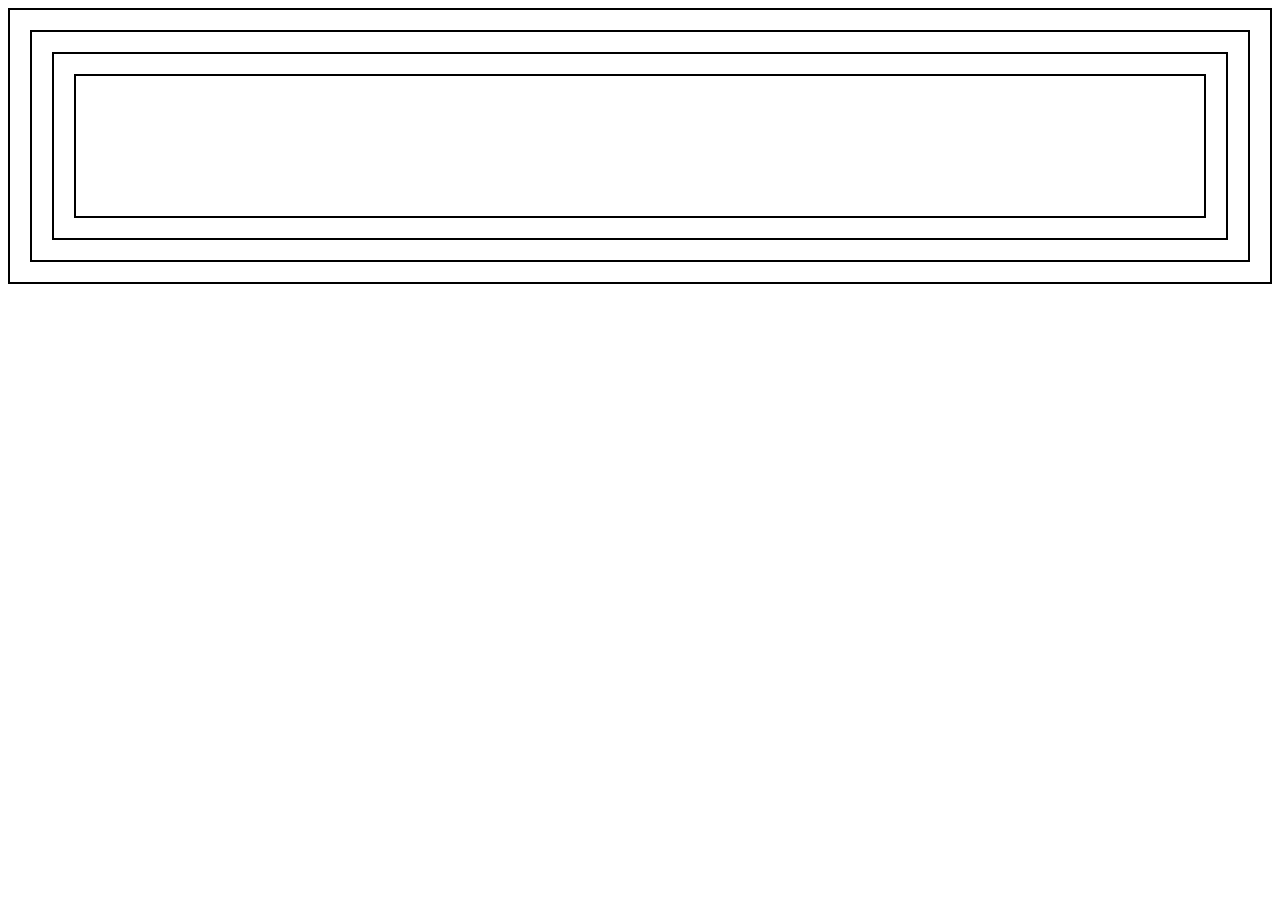
<file: Class-4 (Event Propagation and Delegation)/optimized.html>
<!DOCTYPE html>
<html lang="en">
  <head>
    <meta charset="UTF-8" />
    <meta name="viewport" content="width=device-width, initial-scale=1.0" />
    <title>Event Propagation</title>
  </head>

  <style>
    div {
      min-height: 100px;
      min-width: 100px;
      padding: 20px;
      border: 2px solid black;
    }

    .test {
      height: 100px;
      width: 100px;
      background-color: red;
    }
  </style>
  <body>
    <div class="grandParent">
      <div class="parent">
        <div class="child">
          <div class="child1">
          
          </div>
        </div>
         
      </div>
    </div>

    
  </body>

  <script>

   const grandParent = document.querySelector('.grandParent')
   grandParent.addEventListener('click' , function(e){
       if(e.target.classList.contains('child')){
        console.log('Child Clicked')
       }

       else if(e.target.classList.contains('parent')){
        console.log('Parent Clicked')
       }

       else if(e.target.classList.contains('child1')){
        console.log('Child 1 Clicked')
       }

       else{
        console.log('Grand Parent Clicked')
       }
   })



    

  </script>
</html>
</file>
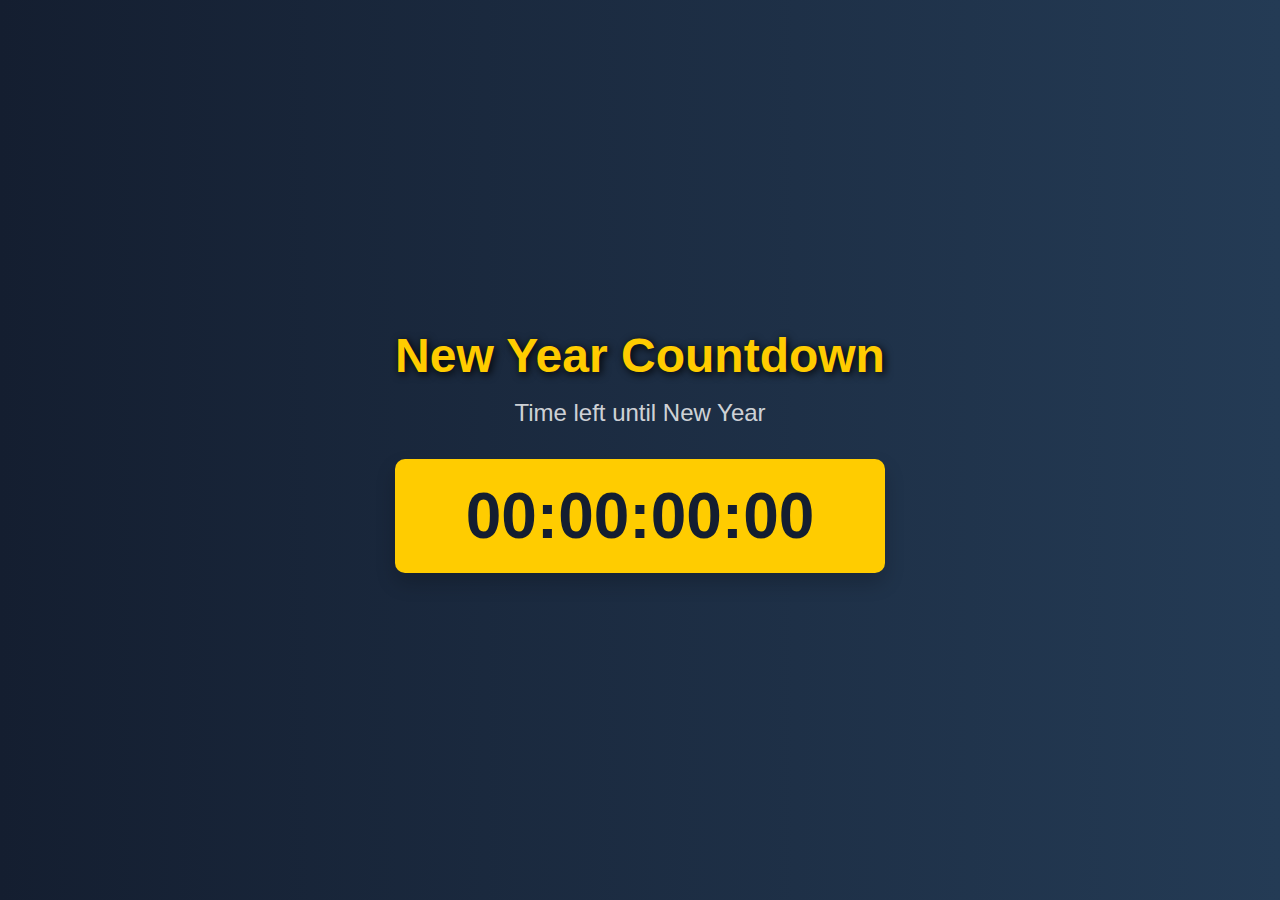
<file: Class-6(Date and Time)/countdown.html>
<!DOCTYPE html>
<html lang="en">
  <head>
    <meta charset="UTF-8" />
    <meta name="viewport" content="width=device-width, initial-scale=1.0" />
    <title>Count Down New Year</title>

    <style>
      * {
        margin: 0;
        padding: 0;
        box-sizing: border-box;
      }

      body {
        font-family: "Arial", sans-serif;
        height: 100vh;
        display: flex;
        justify-content: center;
        align-items: center;
        background: linear-gradient(to right, #141e30, #243b55);
        color: #ffffff;
        text-align: center;
      }

      h1 {
        font-size: 3rem;
        margin-bottom: 1rem;
        color: #ffcc00;
        text-shadow: 2px 2px 8px #000000;
      }

      p {
        font-size: 1.5rem;
        margin-bottom: 2rem;
        color: #ffffffcc;
      }

      h2#countdown {
        font-size: 4rem;
        background-color: #ffcc00;
        color: #141e30;
        padding: 20px 40px;
        border-radius: 10px;
        box-shadow: 0 10px 20px rgba(0, 0, 0, 0.2);
        transition: all 0.3s ease-in-out;
      }

      h2#countdown:hover {
        transform: scale(1.05);
      }
    </style>
  </head>
  <body>
    <div>
      <h1>New Year Countdown</h1>
      <p>Time left until New Year</p>

      <h2 id="countdown">00:00:00:00</h2>
    </div>

    <script>
      const newYearDate = new Date("2025-01-01T00:00:00");

      function countDownToEvent(eventDate) {
        const countDownCont = document.querySelector("#countdown");

        function updateCount() {
          let now = new Date();
          const timeLeft = eventDate - now;

          const days = Math.floor(timeLeft / (1000 * 60 * 60 * 24));

          const hours = Math.floor((timeLeft / (1000 * 60 * 60)) % 24);

          const minutes = Math.floor((timeLeft / (1000 * 60)) % 60);

          const seconds = Math.floor((timeLeft / 1000) % 60);

          countDownCont.innerText = `${days}d ${hours}h ${minutes}m ${seconds}s`;
        }

        setInterval(updateCount, 1000);
      }

      countDownToEvent(newYearDate);
    </script>
  </body>
</html>
</file>
<file: Class-3 (Form Events)/style.css>
* {
    font-family: 'Segoe UI', Tahoma, Geneva, Verdana, sans-serif;
    background-color: rgb(237, 242, 255);
    margin: 0;
    padding: 0;
    box-sizing: border-box;
}

body {
    display: flex;
    justify-content: center;
    align-items: center;
    height: 100vh;
    background: linear-gradient(135deg, #eef2f3, #8e9eab);
}

.container {
    width: 350px;
    margin: auto;
    background: #ffffff;
    border-radius: 10px;
    box-shadow: 0 4px 8px rgba(0, 0, 0, 0.1);
    padding: 20px;
}

h1 {
    text-align: center;
    color: #333333;
    font-size: 1.8em;
    margin-bottom: 20px;
}

form > * {
    display: block;
    margin: 15px auto;
}

input,
textarea {
    width: 100%;
    border: solid 1px #ccc;
    border-radius: 5px;
    padding: 10px;
    font-size: 1em;
    transition: border-color 0.3s ease;
    box-shadow: 0 2px 4px rgba(0, 0, 0, 0.05);
}

input:focus,
textarea:focus {
    outline: none;
    border-color: #0078d7;
    box-shadow: 0 0 5px rgba(0, 120, 215, 0.5);
}

textarea {
    resize: none;
}

#submit {
    padding: 10px;
    background: linear-gradient(90deg, #00c851, #007e33);
    color: #ffffff;
    border: none;
    border-radius: 5px;
    font-size: 1em;
    font-weight: bold;
    transition: background 0.3s ease, transform 0.2s ease;
    box-shadow: 0 2px 4px rgba(0, 0, 0, 0.15);
}

#submit:hover {
    cursor: pointer;
    background: linear-gradient(90deg, #007e33, #00561b);
    transform: translateY(-2px);
    box-shadow: 0 4px 8px rgba(0, 0, 0, 0.2);
}
.success {
    background-color: green;
}
</file>
<file: Class-5 (Quiz App)/style.css>
* {
    margin: 0;
    padding: 0;
    box-sizing: border-box;
    font-size: 16px;
    font-family: 'Poppins', sans-serif;
    text-decoration: none;
    list-style: none;
}

.quiz{
    background-color: #0d479a;
    padding: 30px;
}

.heading{
    margin: 10px auto 40px auto;
}

.heading .title{
    font-size: 30px;
    color: #ffffff;
    font-weight: 500;
    text-align: center;
}

.heading .subtitle{
    font-size: 20px;
    color: #ffffff;
    font-weight: 300;
    text-align: center;
}

.result{
    text-align: center;
    min-width: 350px;
    max-width: 400px;
    margin: 20px auto;
    border-radius: 5px;
    background-color: #ffffff;
    box-shadow: var(--box-shadow);
}

.result p:first-child{
    padding: 10px 20px;
}

.hide{
    display: none;
}

.reload button{
    background-color: #04AA6D;
    color: #ffffff;
    padding: 10px 20px;
    border-radius: 0px 0px 5px 5px;
    width: 100%;
    border: 0px;
}

.reload button:hover{
    background-color: #03a369;
    cursor: pointer;
}

.quiz-form{
    max-width: 1000px;
    margin: auto;
}

.question{
    background-color: #ffffff;
    padding: 10px 20px;
    border-radius: 5px;
    margin: 20px 0px;
    box-shadow: var(--box-shadow);
}

.question > * {
    font-size: 18px;
}

.option {
    margin-left: 10px;
}

.correct{
    background-color: green;
}

.wrong{
    background-color: red;
}

.submit{
    text-align: center;
    margin: 30px 0px;
}

.submit input {
    background-color: #04AA6D;
    padding: 5px 25px;
    color: #ffffff;
    font-size: 22px;
    border-radius: 5px;
    box-shadow: var(--box-shadow);
    border: 0px;
}

.submit input:hover{
    background-color: #03a369;
    cursor: pointer;
}
</file>
